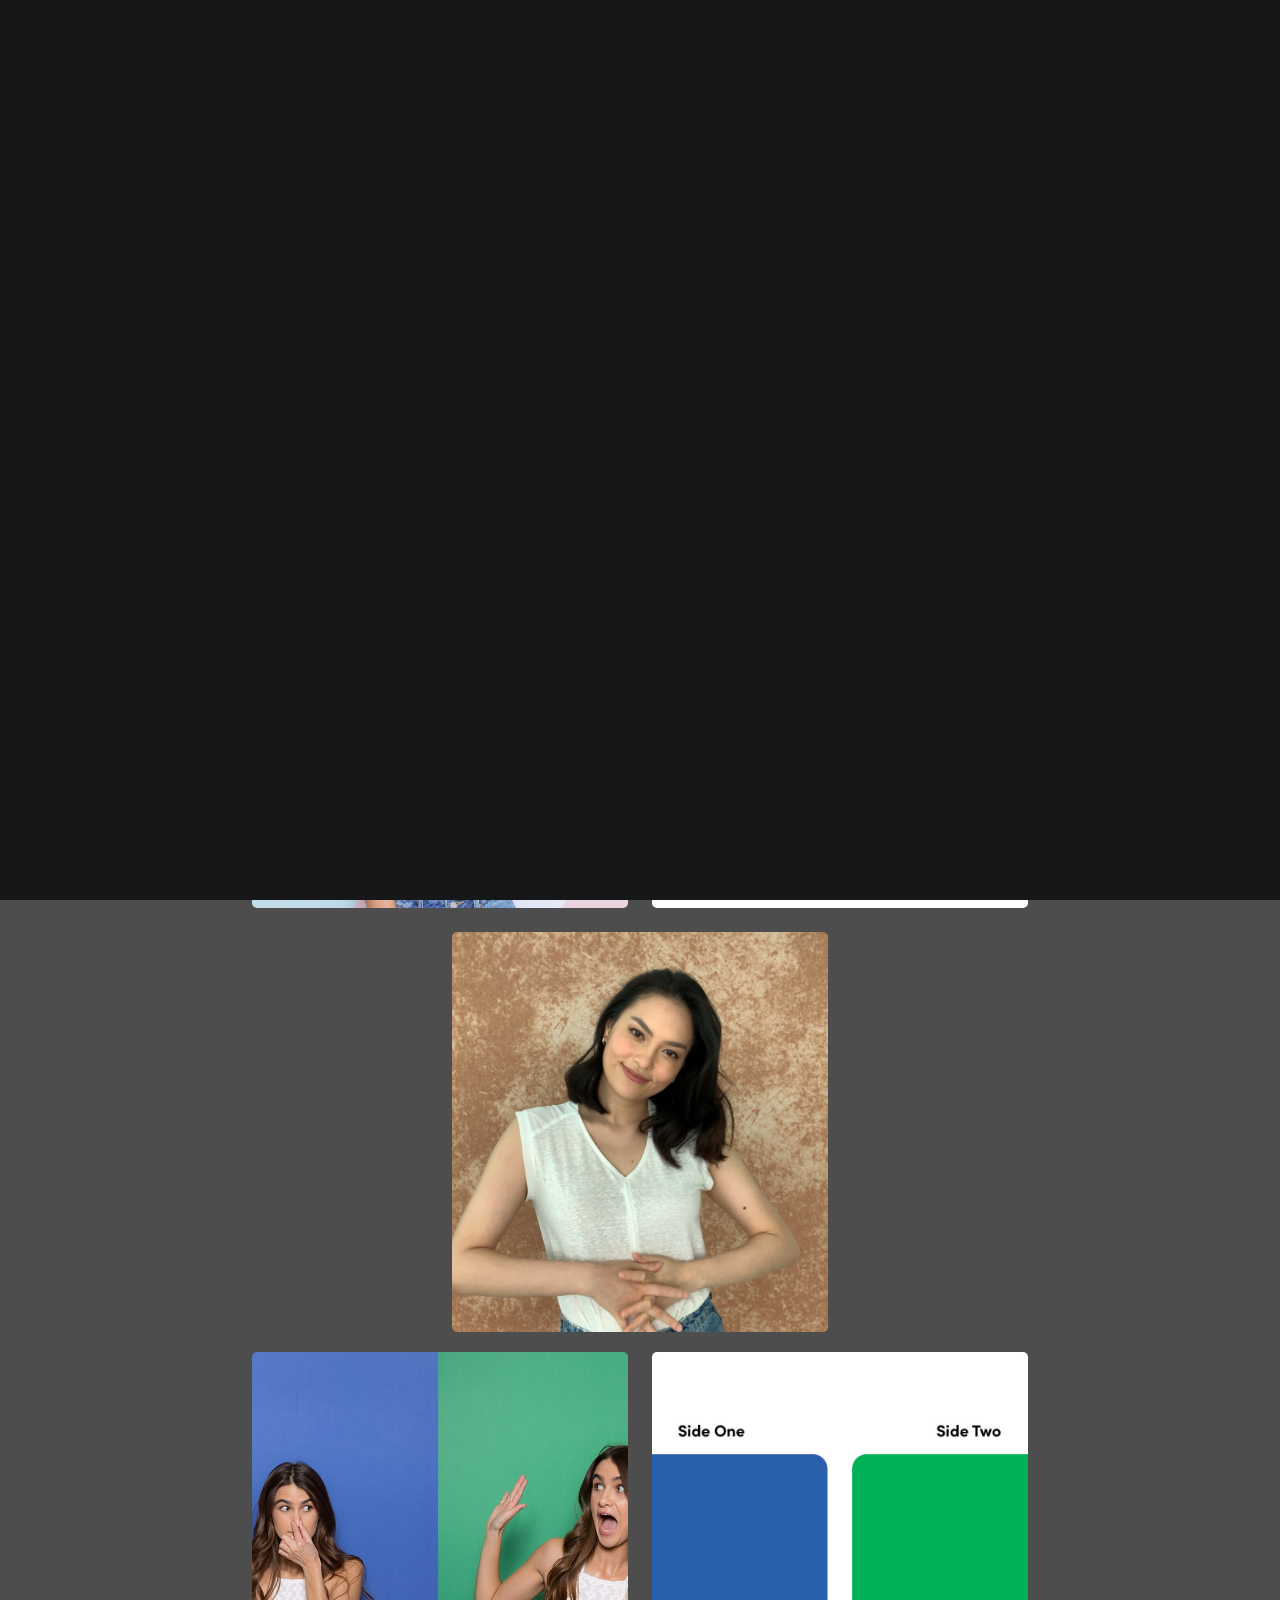
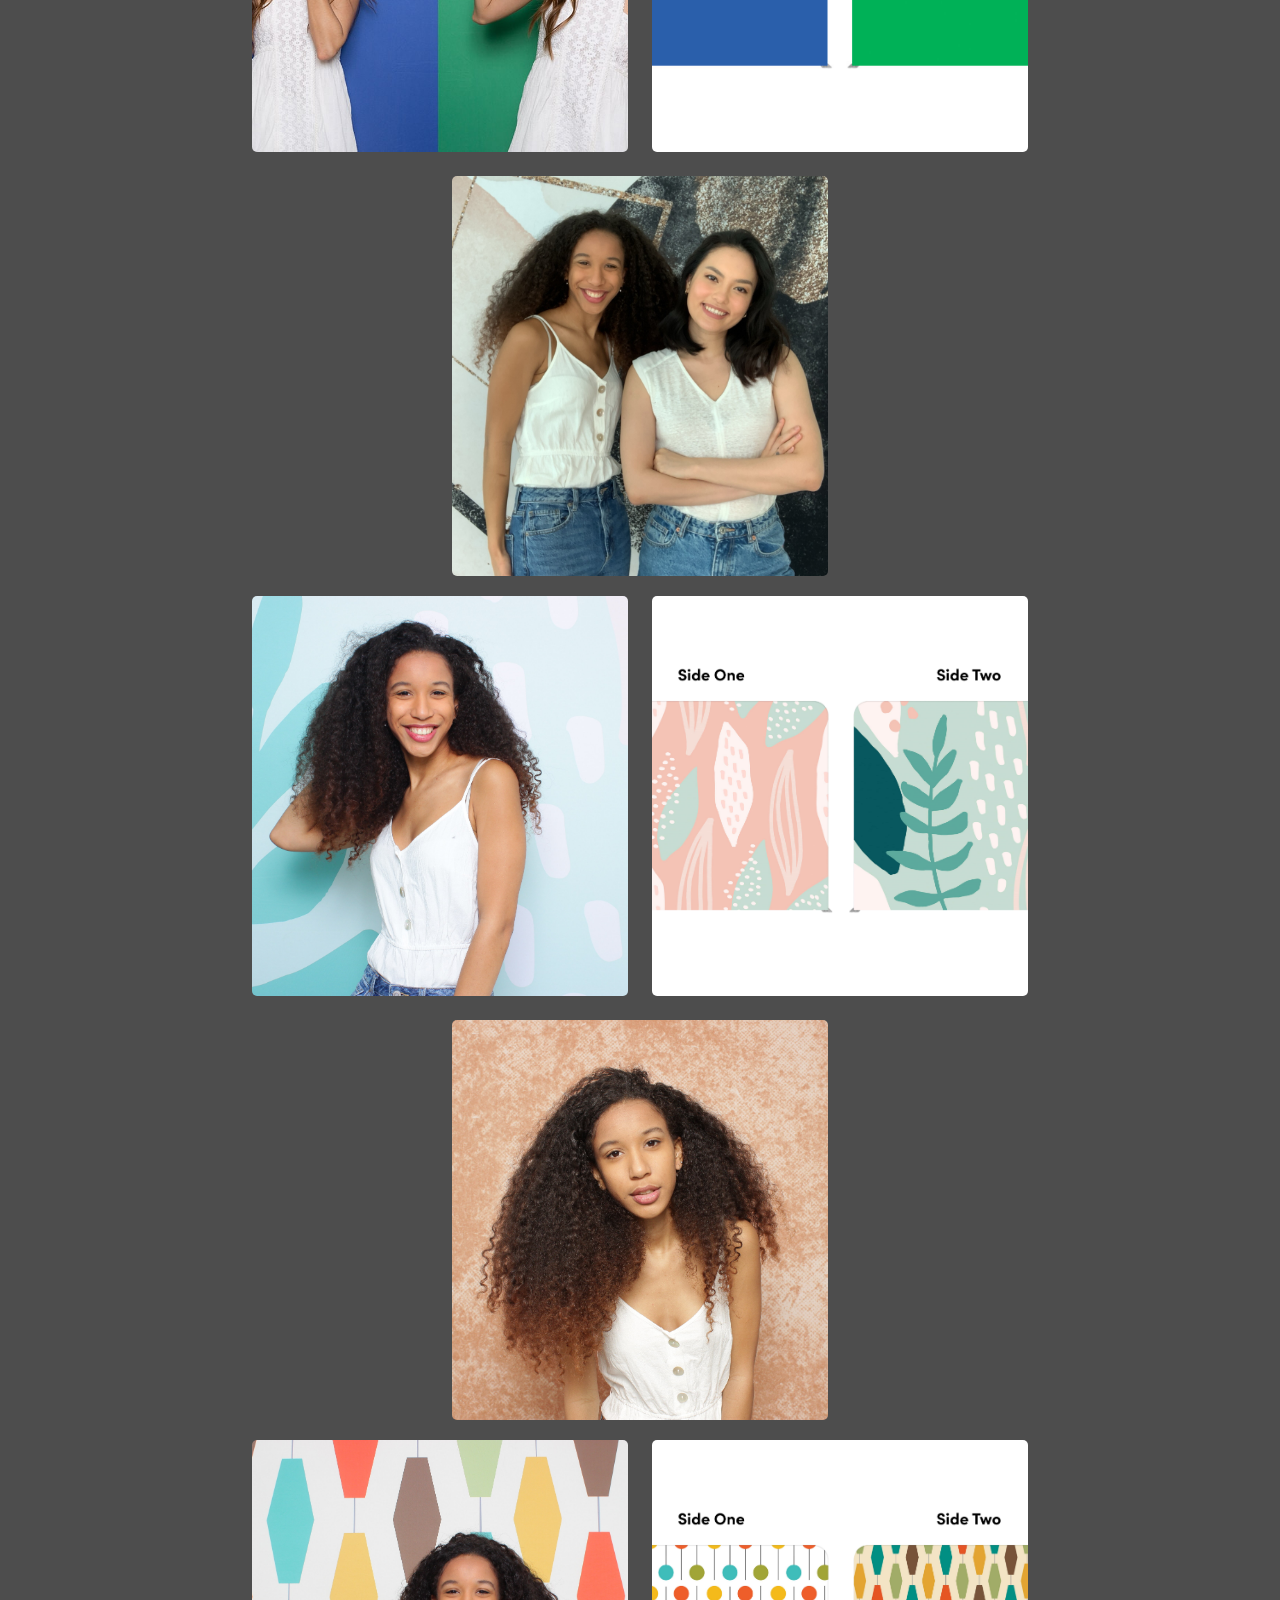
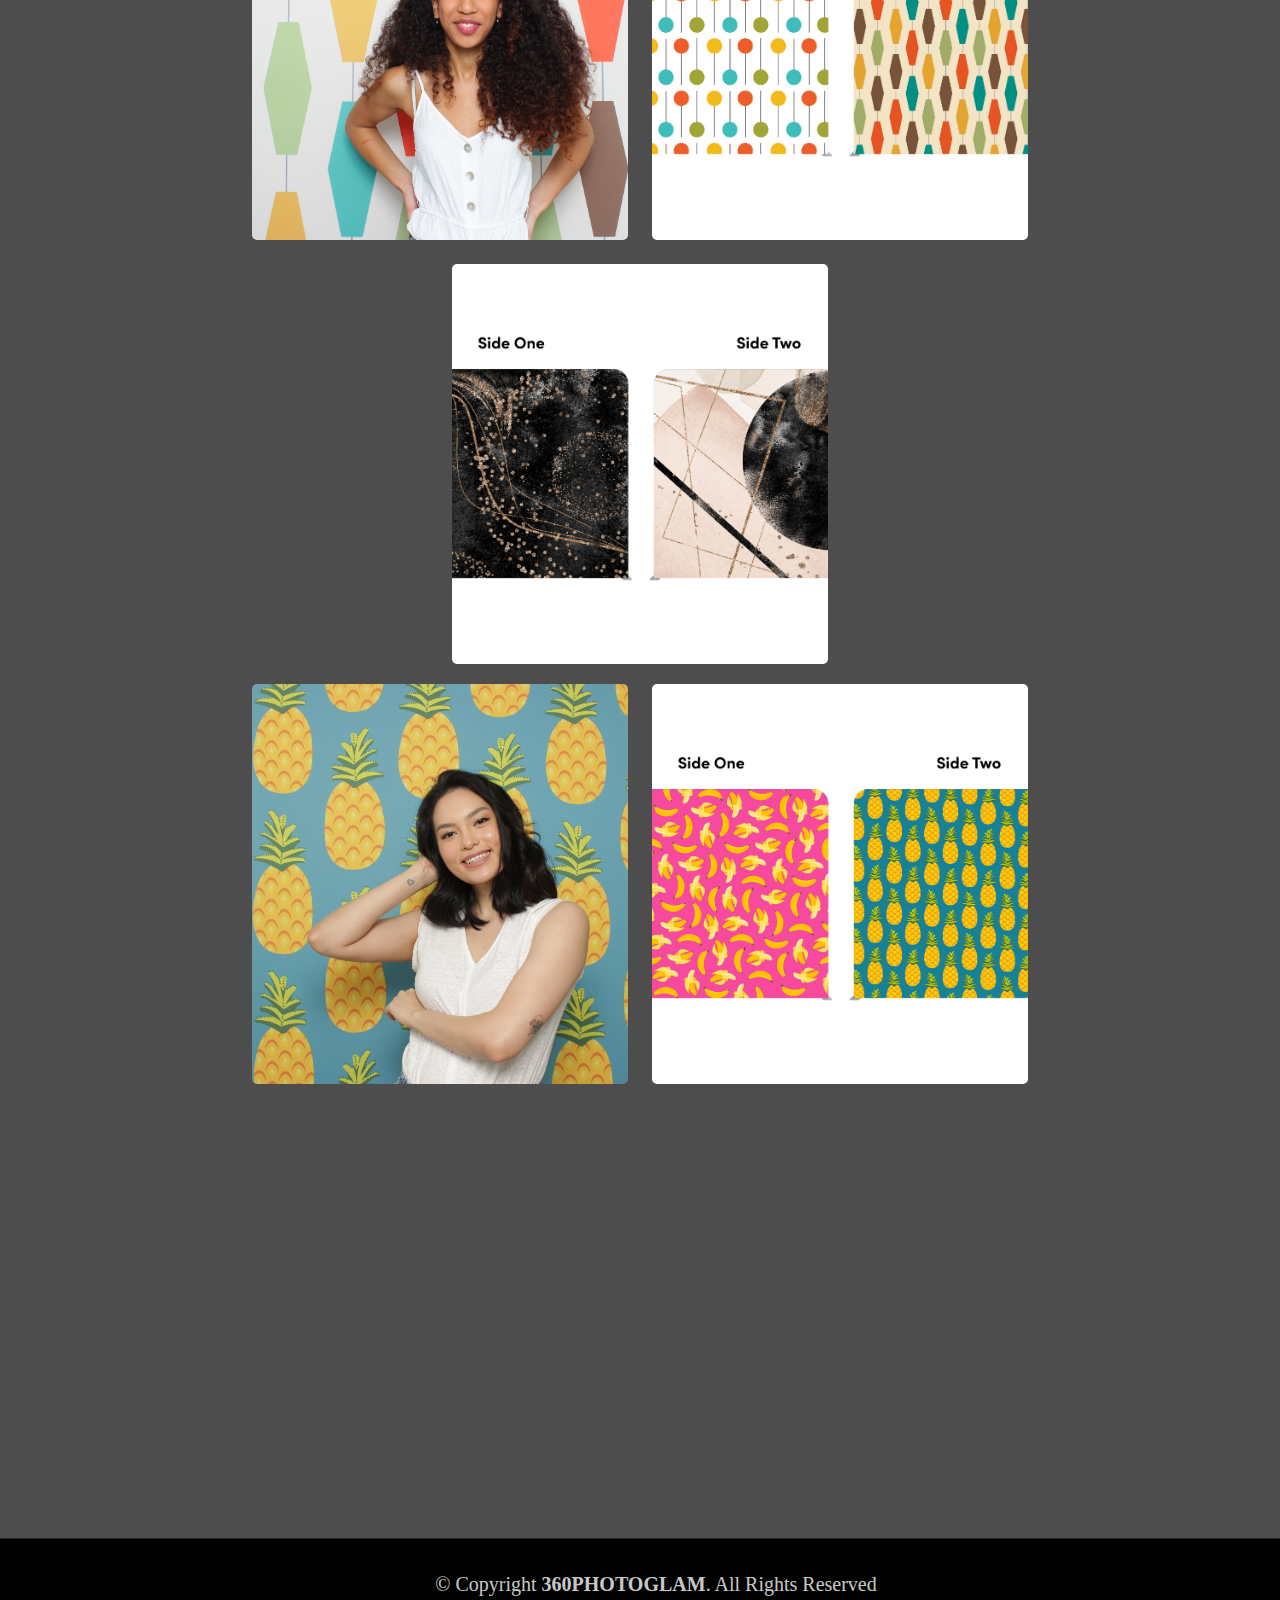
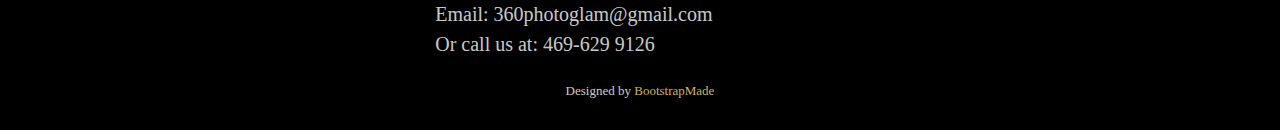
<file: backdrops.html>
<!DOCTYPE html>
<html lang="en">

<head>
  <meta charset="utf-8">
  <meta content="width=device-width, initial-scale=1.0" name="viewport">

  <title>PhotoFolio Bootstrap Template - About</title>
  <meta content="" name="description">
  <meta content="" name="keywords">

  <!-- Favicons -->
  <link href="assets/img/favicon.png" rel="icon">
  <link href="assets/img/apple-touch-icon.png" rel="apple-touch-icon">

  <!-- Google Fonts -->
  <link rel="preconnect" href="https://fonts.googleapis.com">
  <link rel="preconnect" href="https://fonts.gstatic.com" crossorigin>
  <link href="https://fonts.googleapis.com/css2?family=Open+Sans:ital,wght@0,300;0,400;0,500;0,600;0,700;1,300;1,400;1,600;1,700&family=Inter:ital,wght@0,300;0,400;0,500;0,600;0,700;1,300;1,400;1,500;1,600;1,700&family=Cardo:ital,wght@0,400;0,700;1,400&display=swap" rel="stylesheet">

  <!-- Vendor CSS Files -->
  <link href="assets/vendor/bootstrap/css/bootstrap.min.css" rel="stylesheet">
  <link href="assets/vendor/bootstrap-icons/bootstrap-icons.css" rel="stylesheet">
  <link href="assets/vendor/swiper/swiper-bundle.min.css" rel="stylesheet">
  <link href="assets/vendor/glightbox/css/glightbox.min.css" rel="stylesheet">
  <link href="assets/vendor/aos/aos.css" rel="stylesheet">

  <!-- Template Main CSS File -->
  <link href="assets/css/main.css" rel="stylesheet">

  <!-- =======================================================
  * Template Name: PhotoFolio - v1.1.1
  * Template URL: https://bootstrapmade.com/photofolio-bootstrap-photography-website-template/
  * Author: BootstrapMade.com
  * License: https://bootstrapmade.com/license/
  ======================================================== -->
</head>

<body>
  <!-- ======= Header ======= -->
  <header id="header" class="header d-flex align-items-center fixed-top">
    <div class="container-fluid d-flex align-items-center justify-content-between">

      <a href="index.html" class=" d-flex align-items-center  me-auto me-lg-0">
        <!-- Uncomment the line below if you also wish to use an image logo -->
        <img id="logo" src="assets/img/new-logo.png" alt="">
        <!-- <i class="bi bi-camera"></i>
        <h1>PhotoFolio</h1> -->
      </a>

      <nav id="navbar" class="navbar">
        <ul>
          <li><a href="index.html">Home</a></li>
          <li><a href="feature.html">Features</a></li>
          <li><a href="backdrops.html" class="active">Backdrops</a></li>
          <li><a href="packages.html">Packages</a></li>
          <li><a href="faq.html">FAQs</a></li>
          <li><a href="contact.html">BOOK NOW</a></li>
          
        </ul>
      </nav><!-- .navbar -->

      <div class="header-social-links">
        <!-- <a href="#" class="twitter"><i class="bi bi-twitter"></i></a> -->
        <a href="#" class="facebook"><i class="bi bi-facebook"></i></a>
        <a href="#" class="instagram"><i class="bi bi-instagram"></i></a>
        <a href="#" class="linkedin"><i class="bi bi-linkedin"></i></i></a>
      </div>
      <i class="mobile-nav-toggle mobile-nav-show bi bi-list"></i>
      <i class="mobile-nav-toggle mobile-nav-hide d-none bi bi-x"></i>

    </div>
  </header><!-- End Header -->

  <main id="main" data-aos="fade" data-aos-delay="1500">

    <!-- ======= End Page Header ======= -->
    <div class="page-header d-flex align-items-center">
      <div class="container position-relative">
        <div class="row d-flex justify-content-center">
          <div class="col-lg-6 text-center">
            <h2 class="page-title">Backdrops</h2>
            <p class="subtitle">We have a large selection of backdrops and are always adding to the list! 
              If you don’t see one you like let us know and we’ll do our best to get it for you!</p>
          </div>
        </div>
      </div>
    </div><!-- End Page Header -->

    <!-- ======= About Section ======= -->
    <section id="about" class="about">
      <div class="container">
        <div class="row gy-4 justify-content-center align-items-center">
          <div class="col-lg-4 images-feature">
            <img src="assets/img/gallery/backgrop1.jpeg" loading="lazy" alt="">
          </div>
          <div class="col-lg-4 images-feature">
            <img src="assets/img/gallery/backgrop2.jpeg" loading="lazy" alt="">
          </div>
          <div class="col-lg-4 images-feature">
            <img src="assets/img/gallery/Glam1.jpg" loading="lazy" alt="">
          </div>
        </div>

      <div class="row gy-4 justify-content-center align-items-center">
        <div class="col-lg-4 images-feature">
          <img src="assets/img/gallery/backgrop3.jpeg" loading="lazy" alt="">
        </div>
        <div class="col-lg-4 images-feature">
          <img src="assets/img/gallery/backgrop4.jpeg" loading="lazy" alt="">
        </div>
        <div class="col-lg-4 images-feature">
          <img src="assets/img/gallery/Glam2.jpg" loading="lazy" alt="">
        </div>
       </div>

       <div class="row gy-4 justify-content-center align-items-center">
        <div class="col-lg-4 images-feature">
          <img src="assets/img/gallery/backgrop5.jpeg" loading="lazy" alt="">
        </div>
        <div class="col-lg-4 images-feature">
          <img src="assets/img/gallery/backgrop6.jpeg" loading="lazy" alt="">
        </div>
        <div class="col-lg-4 images-feature">
          <img src="assets/img/gallery/Glam3.jpg" loading="lazy" alt="">
        </div>
       </div>

       <div class="row gy-4 justify-content-center align-items-center">
        <div class="col-lg-4 images-feature">
          <img src="assets/img/gallery/backgrop7.jpeg" loading="lazy" alt="">
        </div>
        <div class="col-lg-4 images-feature">
          <img src="assets/img/gallery/backgrop8.jpg" loading="lazy" alt="">
        </div>
        <div class="col-lg-4 images-feature">
          <img src="assets/img/gallery/backgrop12.jpg" loading="lazy" alt="">
        </div>
        </div>
        <div class="row gy-4 justify-content-center align-items-center">
          <div class="col-lg-4 images-feature">
            <img src="assets/img/gallery/backgrop9.jpeg" loading="lazy" alt="">
          </div>
          <div class="col-lg-4 images-feature">
            <img src="assets/img/gallery/backgrop10.jpg" loading="lazy" alt="">
          </div>
          <div class="col-lg-4 images-feature">
            <img src="assets/img/gallery/backgrop11.jpeg" loading="lazy" alt="">
          </div>
        </div>
        
    </section><!-- End About Section -->

  </main><!-- End #main -->
  <!-- ======= Footer ======= -->
  <footer id="footer" class="footer">
    <div class="container">
      <div class="copyright">
        
        <ul class="adress-footer">
          <li> &copy; Copyright <strong><span>360PHOTOGLAM</span></strong>. All Rights Reserved</li>
          <li>Email:  360photoglam@gmail.com</li>
          <li>Or call us at:  469-629 9126</li>
        </ul>
      </div>
      <div class="credits">
        <!-- All the links in the footer should remain intact. -->
        <!-- You can delete the links only if you purchased the pro version. -->
        <!-- Licensing information: https://bootstrapmade.com/license/ -->
        <!-- Purchase the pro version with working PHP/AJAX contact form: https://bootstrapmade.com/photofolio-bootstrap-photography-website-template/ -->
        Designed by <a href="https://bootstrapmade.com/">BootstrapMade</a>
      </div>
    </div>
  </footer><!-- End Footer -->

  <a href="#" class="scroll-top d-flex align-items-center justify-content-center"><i class="bi bi-arrow-up-short"></i></a>

  <div id="preloader">
    <div class="line"></div>
  </div>

  <!-- Vendor JS Files -->
  <script src="assets/vendor/bootstrap/js/bootstrap.bundle.min.js"></script>
  <script src="assets/vendor/swiper/swiper-bundle.min.js"></script>
  <script src="assets/vendor/glightbox/js/glightbox.min.js"></script>
  <script src="assets/vendor/aos/aos.js"></script>
  <script src="assets/vendor/php-email-form/validate.js"></script>

  <!-- Template Main JS File -->
  <script src="assets/js/main.js"></script>

</body>

</html>
</file>
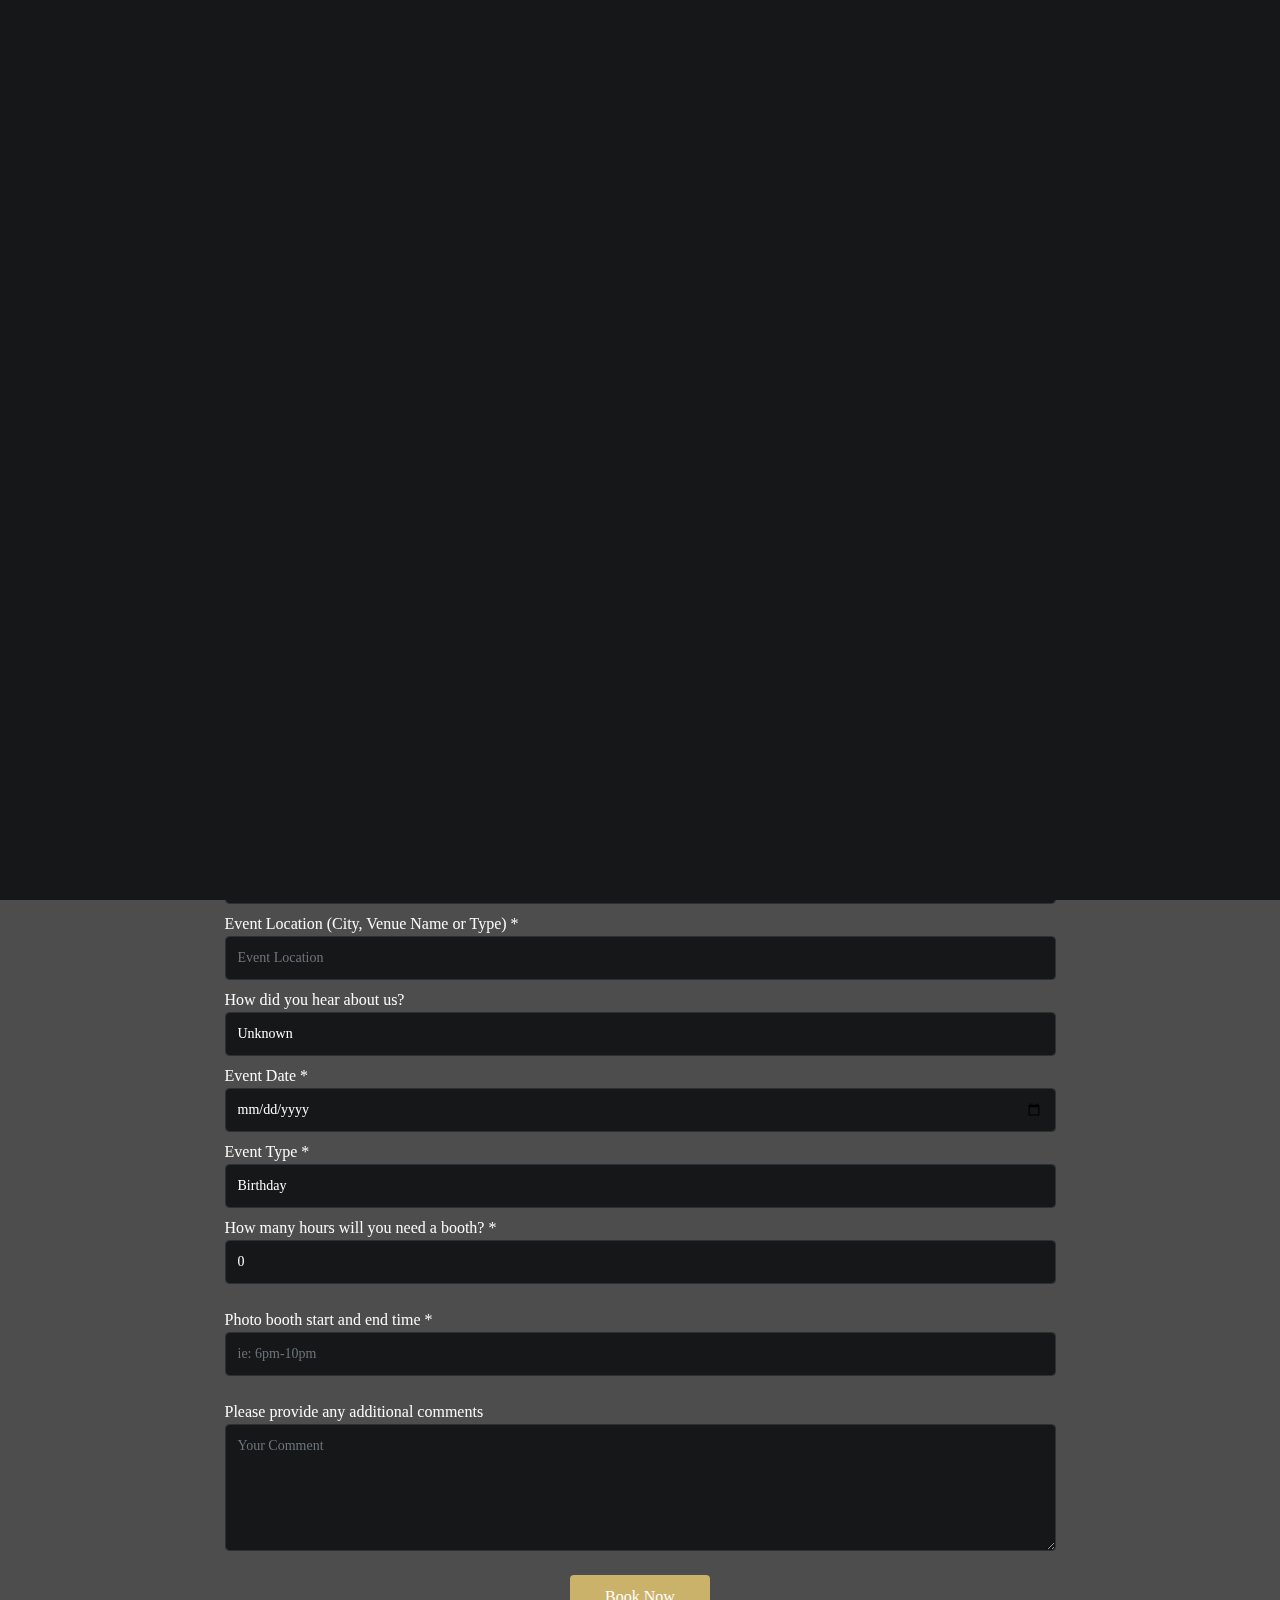
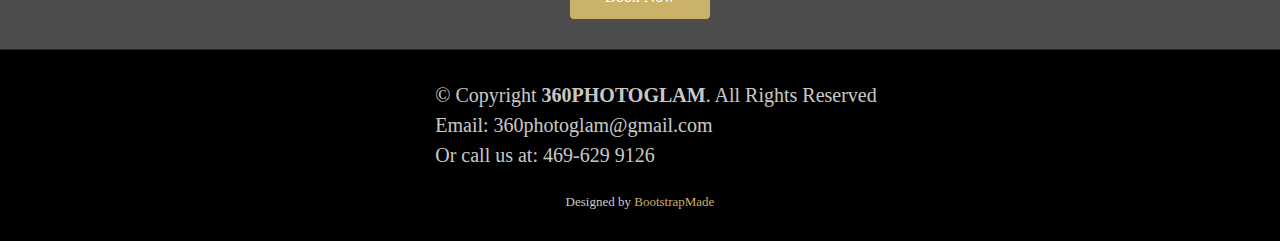
<file: contact.html>
<!DOCTYPE html>
<html lang="en">

<head>
  <meta charset="utf-8">
  <meta content="width=device-width, initial-scale=1.0" name="viewport">

  <title>PhotoBoth</title>
  <meta content="" name="description">
  <meta content="" name="keywords">

  <!-- Favicons -->
  <link href="assets/img/favicon.png" rel="icon">
  <link href="assets/img/apple-touch-icon.png" rel="apple-touch-icon">

  <!-- Google Fonts -->
  <link rel="preconnect" href="https://fonts.googleapis.com">
  <link rel="preconnect" href="https://fonts.gstatic.com" crossorigin>
  <link href="https://fonts.googleapis.com/css2?family=Open+Sans:ital,wght@0,300;0,400;0,500;0,600;0,700;1,300;1,400;1,600;1,700&family=Inter:ital,wght@0,300;0,400;0,500;0,600;0,700;1,300;1,400;1,500;1,600;1,700&family=Cardo:ital,wght@0,400;0,700;1,400&display=swap" rel="stylesheet">

  <!-- Vendor CSS Files -->
  <link href="assets/vendor/bootstrap/css/bootstrap.min.css" rel="stylesheet">
  <link href="assets/vendor/bootstrap-icons/bootstrap-icons.css" rel="stylesheet">
  <link href="assets/vendor/swiper/swiper-bundle.min.css" rel="stylesheet">
  <link href="assets/vendor/glightbox/css/glightbox.min.css" rel="stylesheet">
  <link href="assets/vendor/aos/aos.css" rel="stylesheet">

  <!-- Template Main CSS File -->
  <link href="assets/css/main.css" rel="stylesheet">

  <!-- Template Main JS File -->
  <script src="assets/js/form.js"></script>

  <!-- =======================================================
  * Template Name: PhotoFolio - v1.1.1
  * Template URL: https://bootstrapmade.com/photofolio-bootstrap-photography-website-template/
  * Author: BootstrapMade.com
  * License: https://bootstrapmade.com/license/
  ======================================================== -->
</head>

<body>
  <!-- ======= Header ======= -->
  <header id="header" class="header d-flex align-items-center fixed-top">
    <div class="container-fluid d-flex align-items-center justify-content-between">

      <a href="index.html" class=" d-flex align-items-center  me-auto me-lg-0">
        <!-- Uncomment the line below if you also wish to use an image logo -->
        <img id="logo" src="assets/img/new-logo.png" alt="">
        <!-- <i class="bi bi-camera"></i>
        <h1>PhotoFolio</h1> -->
      </a>

      <nav id="navbar" class="navbar">
        <ul>
          <li><a href="index.html">Home</a></li>
          <li><a href="feature.html">Features</a></li>
          <li><a href="backdrops.html">Backdrops</a></li>
          <li><a href="packages.html">Packages</a></li>
          <li><a href="faq.html">FAQs</a></li>
          <li><a href="contact.html" class="active">BOOK NOW</a></li>
          
        </ul>
      </nav><!-- .navbar -->

      <div class="header-social-links">
        <!-- <a href="#" class="twitter"><i class="bi bi-twitter"></i></a> -->
        <a href="#" class="facebook"><i class="bi bi-facebook"></i></a>
        <a href="#" class="instagram"><i class="bi bi-instagram"></i></a>
        <a href="#" class="linkedin"><i class="bi bi-linkedin"></i></i></a>
      </div>
      <i class="mobile-nav-toggle mobile-nav-show bi bi-list"></i>
      <i class="mobile-nav-toggle mobile-nav-hide d-none bi bi-x"></i>

    </div>
  </header><!-- End Header -->

  <main id="main" data-aos="fade" data-aos-delay="1500">

    <!-- ======= End Page Header ======= -->
    <div class="page-header d-flex align-items-center">
      <div class="container position-relative">
        <div class="row d-flex justify-content-center">
          <div class="col-lg-6 text-center">
            <h2 class="page-title">Contact Us</h2>
            <p class="subtitle">We would love an opportunity to help take your event to the next level. 
              Please submit your information below and we’ll be in touch within 24 hours!</p>

          </div>
        </div>
      </div>
    </div><!-- End Page Header -->

    <!-- ======= Contact Section ======= -->
    <section id="contact" class="contact">
      <div class="container">

        <div class="row gy-4 justify-content-center">

          <div class="col-lg-3">
            <div class="info-item d-flex">
              <!-- <i class="bi bi-geo-alt flex-shrink-0"></i> -->
              <!-- <div>
                <h4>Location:</h4>
                <p>A108 Adam Street, New York, NY 535022</p>
              </div> -->
            </div>
          </div><!-- End Info Item -->

          <div class="col-lg-3">
            <!-- <div class="info-item d-flex">
              <i class="bi bi-envelope flex-shrink-0"></i>
              <div>
                <h4>Email:</h4>
                <p>360photoglam@gmail.com</p>
              </div>
            </div> -->
          </div><!-- End Info Item -->

          <div class="col-lg-3">
            <div class="info-item d-flex">
              <!-- <i class="bi bi-phone flex-shrink-0"></i> -->
              <!-- <div>
                <h4>Call:</h4>
                <p>+111 444 555</p>
              </div> -->
            </div>
          </div><!-- End Info Item -->

        </div>

        <div class="row justify-content-center mt-4">

          <div class="col-lg-9">
            <h3 id="warning">Some fields are required</h3>
            <form action="forms/contact.php" method="post" role="form" class="php-email-form">
              <div class="row">
                <div class="col-md-12 form-group">
                  <label for="cars">Full Name *</label><br/>
                  <input type="text" name="name" class="form-control form-controls" id="name" placeholder="Your Name" required>
                </div>
                <div class="col-md-12 form-group mt-3 mt-md-0">
                  <label for="cars">Email *</label><br/>
                  <input type="email" class="form-control form-controls" name="email" id="email" placeholder="Your Email" required>
                </div>
                <div class="col-md-12 form-group mt-3 mt-md-0">
                  <label for="cars">Re-Enter Email *</label><br/>
                  <input type="email" class="form-control form-controls" name="email" id="email2" placeholder="Re-enter Email Address" required>
                </div>
                <div class="col-md-12 form-group mt-3 mt-md-0">
                <label for="cars">Preferred Contact Method *</label><br/>
                  <select name="method" id="method" class="form-control form-controls">
                    <option value="Phone">Phone</option>
                    <option value="Email">Email</option>
                  </select>
                 </div>
                <div class="col-md-12 form-group mt-3 mt-md-0">
                  <label for="cars">Phone number</label><br/>
                 <input type="text" name="phone" class="form-control form-controls" id="phone" placeholder="Your Phone Number" required>
                </div>
                <div class="col-md-12 form-group mt-3 mt-md-0">
                  <label for="cars">Event Location (City, Venue Name or Type) *</label><br/>
                 <input type="text" name="event-location" class="form-control form-controls" id="event-location" placeholder="Event Location" required>
                </div>
                <div class="col-md-12 form-group mt-3 mt-md-0">
                  <label for="cars">How did you hear about us?</label><br/>
                  <select name="platform" id="platform" class="form-control form-controls">
                    <option value="Unknown">Unknown</option>
                    <option value="Google">Google</option>
                    <option value="Facebook">Facebook</option>
                    <option value="Instagram">Instagram</option>
                    <option value="The Knot">The Knot</option>
                    <option value="Vendor Referral">Vendor Referral</option>
                    <option value="Client Referral">Client Referral</option>
                    <option value="Other">Other</option>
                  </select>
                 </div>
                 <div class="col-md-12 form-group mt-3 mt-md-0">
                  <label for="cars">Event Date *</label><br/>
                  <input type="date" name="event-date" class="form-control form-controls" id="event-date" placeholder="Event Date" required>
                 </div>
                 <div class="col-md-12 form-group mt-3 mt-md-0">
                  <label for="cars">Event Type *</label><br/>
                  <select name="event-type" id="event-type" class="form-control form-controls">
                    <option value="Birthday">Birthday</option>
                    <option value="Corporate">Corporate</option>
                    <option value="Design">Design</option>
                    <option value="Event">Event</option>
                    <option value="Family">Family</option>
                    <option value="Party">Party</option>
                    <option value="Social">Social</option>
                    <option value="Wedding">Wedding</option>
                    <option value="Other">Other</option>
                  </select>
                 </div>
                 <div class="col-md-12 form-group mt-3 mt-md-0">
                  <label for="cars">How many hours will you need a booth? *</label><br/>
                  <select name="hours" id="hours" class="form-control form-controls">
                    <option value="0">0</option>
                    <option value="1">1</option>
                    <option value="2">2</option>
                    <option value="3">3</option>
                    <option value="4">4</option>
                    <option value="5">5</option>
                    <option value="6">6</option>
                    <option value="7">7</option>
                    <option value="8">8</option>
                    <option value="9">9</option>
                  </select>
                 </div>
              </div>
              <div class="form-group mt-3">
                <label for="cars">Photo booth start and end time *</label><br/>
                <input type="text" class="form-control form-controls" name="time" id="time" placeholder="ie: 6pm-10pm" required>
              </div>
              <div class="form-group mt-3">
                <label for="cars">Please provide any additional comments</label><br/>
                <textarea class="form-control" name="message" id="message" rows="5" placeholder="Your Comment" required></textarea>
              </div>
              <div class="my-3">
                <div class="loading">Loading</div>
                <div class="error-message"></div>
                <div class="sent-message">Your message has been sent. Thank you!</div>
              </div>
              <div class="text-center"><button type="submit" onclick="validateinputs()">Book Now</button></div>
            </form>
          </div><!-- End Contact Form -->

        </div>

      </div>
    </section><!-- End Contact Section -->

  </main><!-- End #main -->

  <!-- ======= Footer ======= -->
  <footer id="footer" class="footer">
    <div class="container">
      <div class="copyright">
        
        <ul class="adress-footer">
          <li> &copy; Copyright <strong><span>360PHOTOGLAM</span></strong>. All Rights Reserved</li>
          <li>Email:  360photoglam@gmail.com</li>
          <li>Or call us at:  469-629 9126</li>
        </ul>
      </div>
      <div class="credits">
        <!-- All the links in the footer should remain intact. -->
        <!-- You can delete the links only if you purchased the pro version. -->
        <!-- Licensing information: https://bootstrapmade.com/license/ -->
        <!-- Purchase the pro version with working PHP/AJAX contact form: https://bootstrapmade.com/photofolio-bootstrap-photography-website-template/ -->
        Designed by <a href="https://bootstrapmade.com/">BootstrapMade</a>
      </div>
    </div>
  </footer><!-- End Footer -->

  <a href="#" class="scroll-top d-flex align-items-center justify-content-center"><i class="bi bi-arrow-up-short"></i></a>

  <div id="preloader">
    <div class="line"></div>
  </div>

  <!-- Vendor JS Files -->
  <script src="assets/vendor/bootstrap/js/bootstrap.bundle.min.js"></script>
  <script src="assets/vendor/swiper/swiper-bundle.min.js"></script>
  <script src="assets/vendor/glightbox/js/glightbox.min.js"></script>
  <script src="assets/vendor/aos/aos.js"></script>
  <script src="assets/vendor/php-email-form/validate.js"></script>

  <!-- Template Main JS File -->
  <script src="assets/js/main.js"></script>

</body>

</html>
</file>
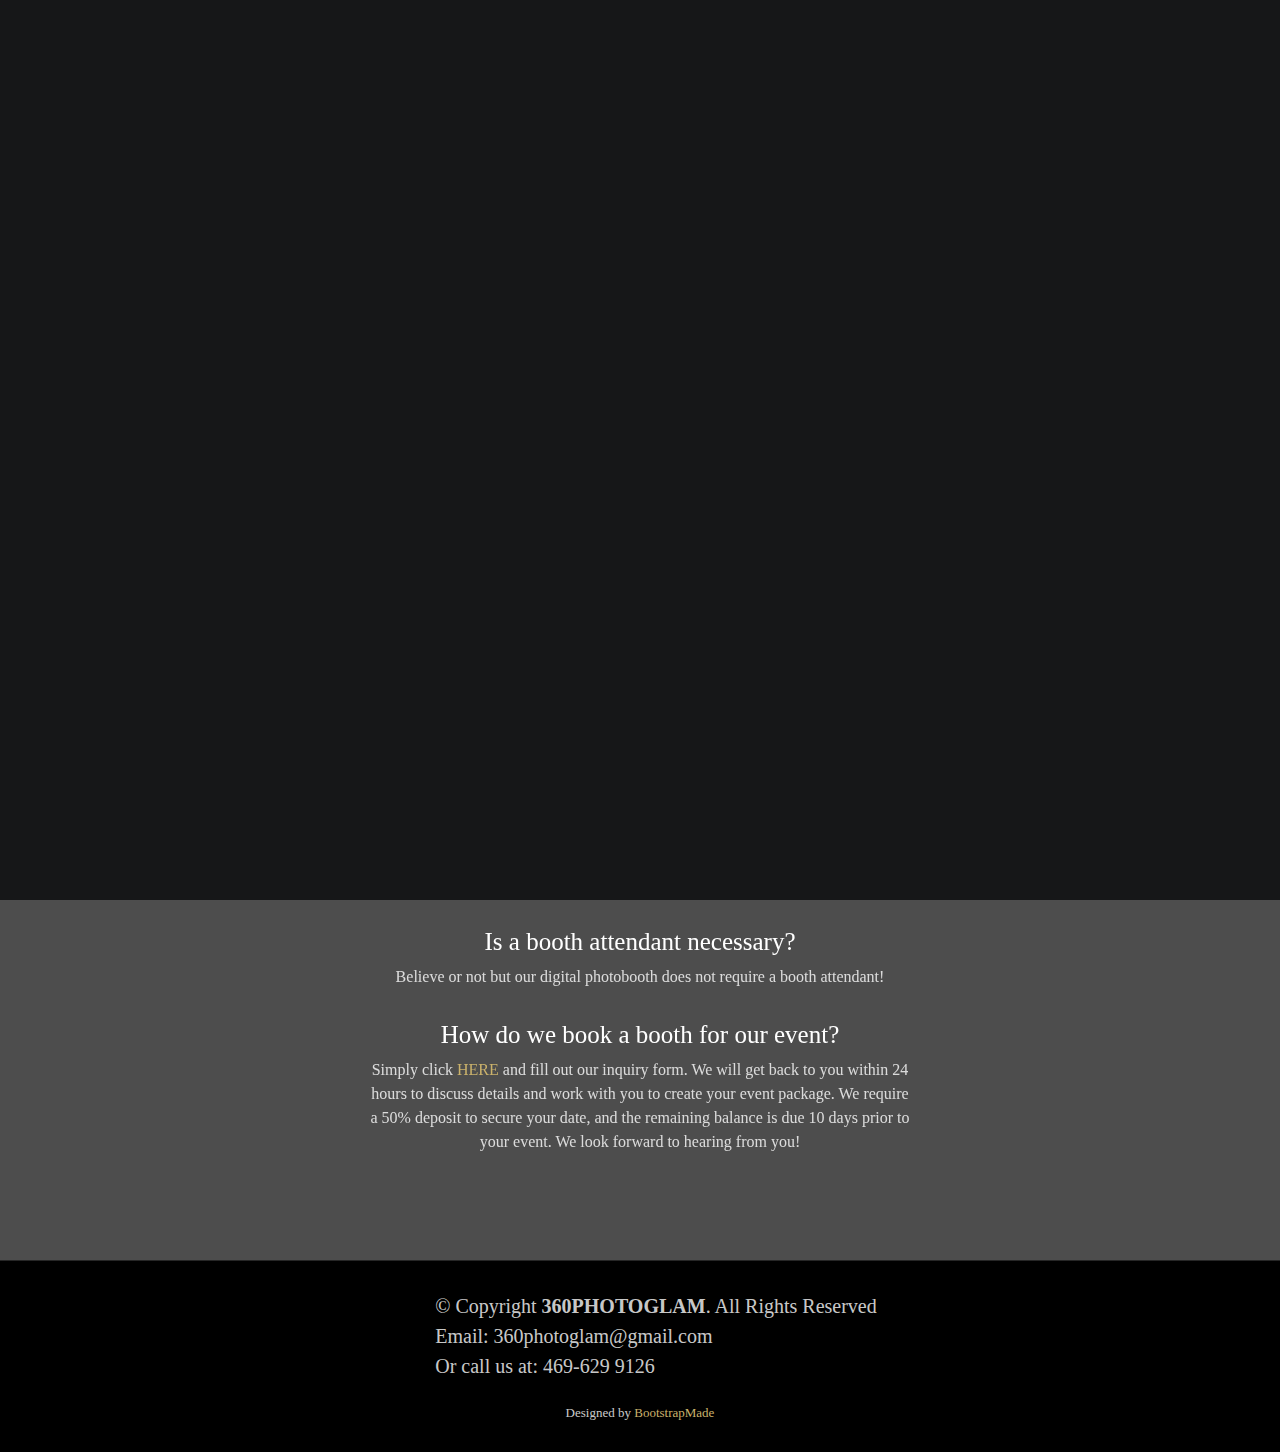
<file: faq.html>
<!DOCTYPE html>
<html lang="en">

<head>
  <meta charset="utf-8">
  <meta content="width=device-width, initial-scale=1.0" name="viewport">

  <title>PhotoFolio Bootstrap Template - Services</title>
  <meta content="" name="description">
  <meta content="" name="keywords">

  <!-- Favicons -->
  <link href="assets/img/favicon.png" rel="icon">
  <link href="assets/img/apple-touch-icon.png" rel="apple-touch-icon">

  <!-- Google Fonts -->
  <link rel="preconnect" href="https://fonts.googleapis.com">
  <link rel="preconnect" href="https://fonts.gstatic.com" crossorigin>
  <link href="https://fonts.googleapis.com/css2?family=Open+Sans:ital,wght@0,300;0,400;0,500;0,600;0,700;1,300;1,400;1,600;1,700&family=Inter:ital,wght@0,300;0,400;0,500;0,600;0,700;1,300;1,400;1,500;1,600;1,700&family=Cardo:ital,wght@0,400;0,700;1,400&display=swap" rel="stylesheet">

  <!-- Vendor CSS Files -->
  <link href="assets/vendor/bootstrap/css/bootstrap.min.css" rel="stylesheet">
  <link href="assets/vendor/bootstrap-icons/bootstrap-icons.css" rel="stylesheet">
  <link href="assets/vendor/swiper/swiper-bundle.min.css" rel="stylesheet">
  <link href="assets/vendor/glightbox/css/glightbox.min.css" rel="stylesheet">
  <link href="assets/vendor/aos/aos.css" rel="stylesheet">

  <!-- Template Main CSS File -->
  <link href="assets/css/main.css" rel="stylesheet">

  <!-- =======================================================
  * Template Name: PhotoFolio - v1.1.1
  * Template URL: https://bootstrapmade.com/photofolio-bootstrap-photography-website-template/
  * Author: BootstrapMade.com
  * License: https://bootstrapmade.com/license/
  ======================================================== -->
</head>

<body>

  <!-- ======= Header ======= -->
  <header id="header" class="header d-flex align-items-center fixed-top">
    <div class="container-fluid d-flex align-items-center justify-content-between">

      <a href="index.html" class=" d-flex align-items-center  me-auto me-lg-0">
        <!-- Uncomment the line below if you also wish to use an image logo -->
        <img id="logo" src="assets/img/new-logo.png" alt="">
        <!-- <i class="bi bi-camera"></i>
        <h1>PhotoFolio</h1> -->
      </a>

      <nav id="navbar" class="navbar">
        <ul>
          <li><a href="index.html">Home</a></li>
          <li><a href="feature.html">Features</a></li>
          <li><a href="backdrops.html">Backdrops</a></li>
          <li><a href="packages.html">Packages</a></li>
          <li><a href="faq.html" class="active">FAQs</a></li>
          <li><a href="contact.html">BOOK NOW</a></li>
          
        </ul>
      </nav><!-- .navbar -->

      <div class="header-social-links">
        <!-- <a href="#" class="twitter"><i class="bi bi-twitter"></i></a> -->
        <a href="#" class="facebook"><i class="bi bi-facebook"></i></a>
        <a href="#" class="instagram"><i class="bi bi-instagram"></i></a>
        <a href="#" class="linkedin"><i class="bi bi-linkedin"></i></i></a>
      </div>
      <i class="mobile-nav-toggle mobile-nav-show bi bi-list"></i>
      <i class="mobile-nav-toggle mobile-nav-hide d-none bi bi-x"></i>

    </div>
  </header><!-- End Header -->


  <main id="main" data-aos="fade" data-aos-delay="1500">

    <!-- ======= End Page Header ======= -->
    <div class="page-header d-flex align-items-center">
      <div class="container position-relative">
        <div class="row d-flex justify-content-center">
          <div class="col-lg-6 text-center">
            <h2 class="page-title">FAQs</h2>
            <p class="subtitle">Frequently Asked Questions</p>
          </div>
        </div>

        <div class="row d-flex justify-content-center">
          <div class="col-lg-6 text-center">
            <h2 class="faq-title">How much space does the booth take up?</h2>
            <p>For the best results, we recommend a space of 10'L x 10'W x 10"H. The smallest space we can work in is 6'x9'. </p>
          </div>
        </div>

        <div class="row d-flex justify-content-center">
          <div class="col-lg-6 text-center">
            <h2 class="faq-title">Does the booth need a power source?</h2>
            <p>Yes. The booth requires 110V, 10 amps (this is the regular kind of power found in your house or office), and a 3 prong outlet. </p>
          </div>
        </div>

        <div class="row d-flex justify-content-center">
          <div class="col-lg-6 text-center">
            <h2 class="faq-title">How long does the booth take to set up and break down?</h2>
            <p>The booths set up quickly, however we do prefer to have an hour prior to the event so that we can dial in the camera, lighting, and other details prior to the event starting. 
              Complete breakdown takes around 30 minutes. </p>
          </div>
        </div>

        <div class="row d-flex justify-content-center">
          <div class="col-lg-6 text-center">
            <h2 class="faq-title">Do I have to use a backdrop?</h2>
            <p>Nope! Although it is recommended for consistent images,  the booth works just fine without the backdrop.
               You can also supply your own backdrop if you wish.</p>
          </div>
        </div>

        <div class="row d-flex justify-content-center">
          <div class="col-lg-6 text-center">
            <h2 class="faq-title">Is a booth attendant necessary?</h2>
            <p>Believe or not but our digital photobooth does not require a booth attendant! </p>
          </div>
        </div>

        <div class="row d-flex justify-content-center">
          <div class="col-lg-6 text-center">
            <h2 class="faq-title">How do we book a booth for our event?</h2>
            <p>Simply click <a href="contact.html">HERE</a> and fill out our inquiry form. We will get back to you within 24 hours to discuss details and work with you to create your event package. We require a 50% deposit to secure your date, and the remaining balance is due 10 days prior to your event.
              We look forward to hearing from you!
               </p>
          </div>
        </div>
      </div>
    </div>

  </main><!-- End #main -->

  <!-- ======= Footer ======= -->
  <footer id="footer" class="footer">
    <div class="container">
      <div class="copyright">
        
        <ul class="adress-footer">
          <li> &copy; Copyright <strong><span>360PHOTOGLAM</span></strong>. All Rights Reserved</li>
          <li>Email:  360photoglam@gmail.com</li>
          <li>Or call us at:  469-629 9126</li>
        </ul>
      </div>
      <div class="credits">
        <!-- All the links in the footer should remain intact. -->
        <!-- You can delete the links only if you purchased the pro version. -->
        <!-- Licensing information: https://bootstrapmade.com/license/ -->
        <!-- Purchase the pro version with working PHP/AJAX contact form: https://bootstrapmade.com/photofolio-bootstrap-photography-website-template/ -->
        Designed by <a href="https://bootstrapmade.com/">BootstrapMade</a>
      </div>
    </div>
  </footer><!-- End Footer -->

  <a href="#" class="scroll-top d-flex align-items-center justify-content-center"><i class="bi bi-arrow-up-short"></i></a>

  <div id="preloader">
    <div class="line"></div>
  </div>

  <!-- Vendor JS Files -->
  <script src="assets/vendor/bootstrap/js/bootstrap.bundle.min.js"></script>
  <script src="assets/vendor/swiper/swiper-bundle.min.js"></script>
  <script src="assets/vendor/glightbox/js/glightbox.min.js"></script>
  <script src="assets/vendor/aos/aos.js"></script>
  <script src="assets/vendor/php-email-form/validate.js"></script>

  <!-- Template Main JS File -->
  <script src="assets/js/main.js"></script>

</body>

</html>
</file>
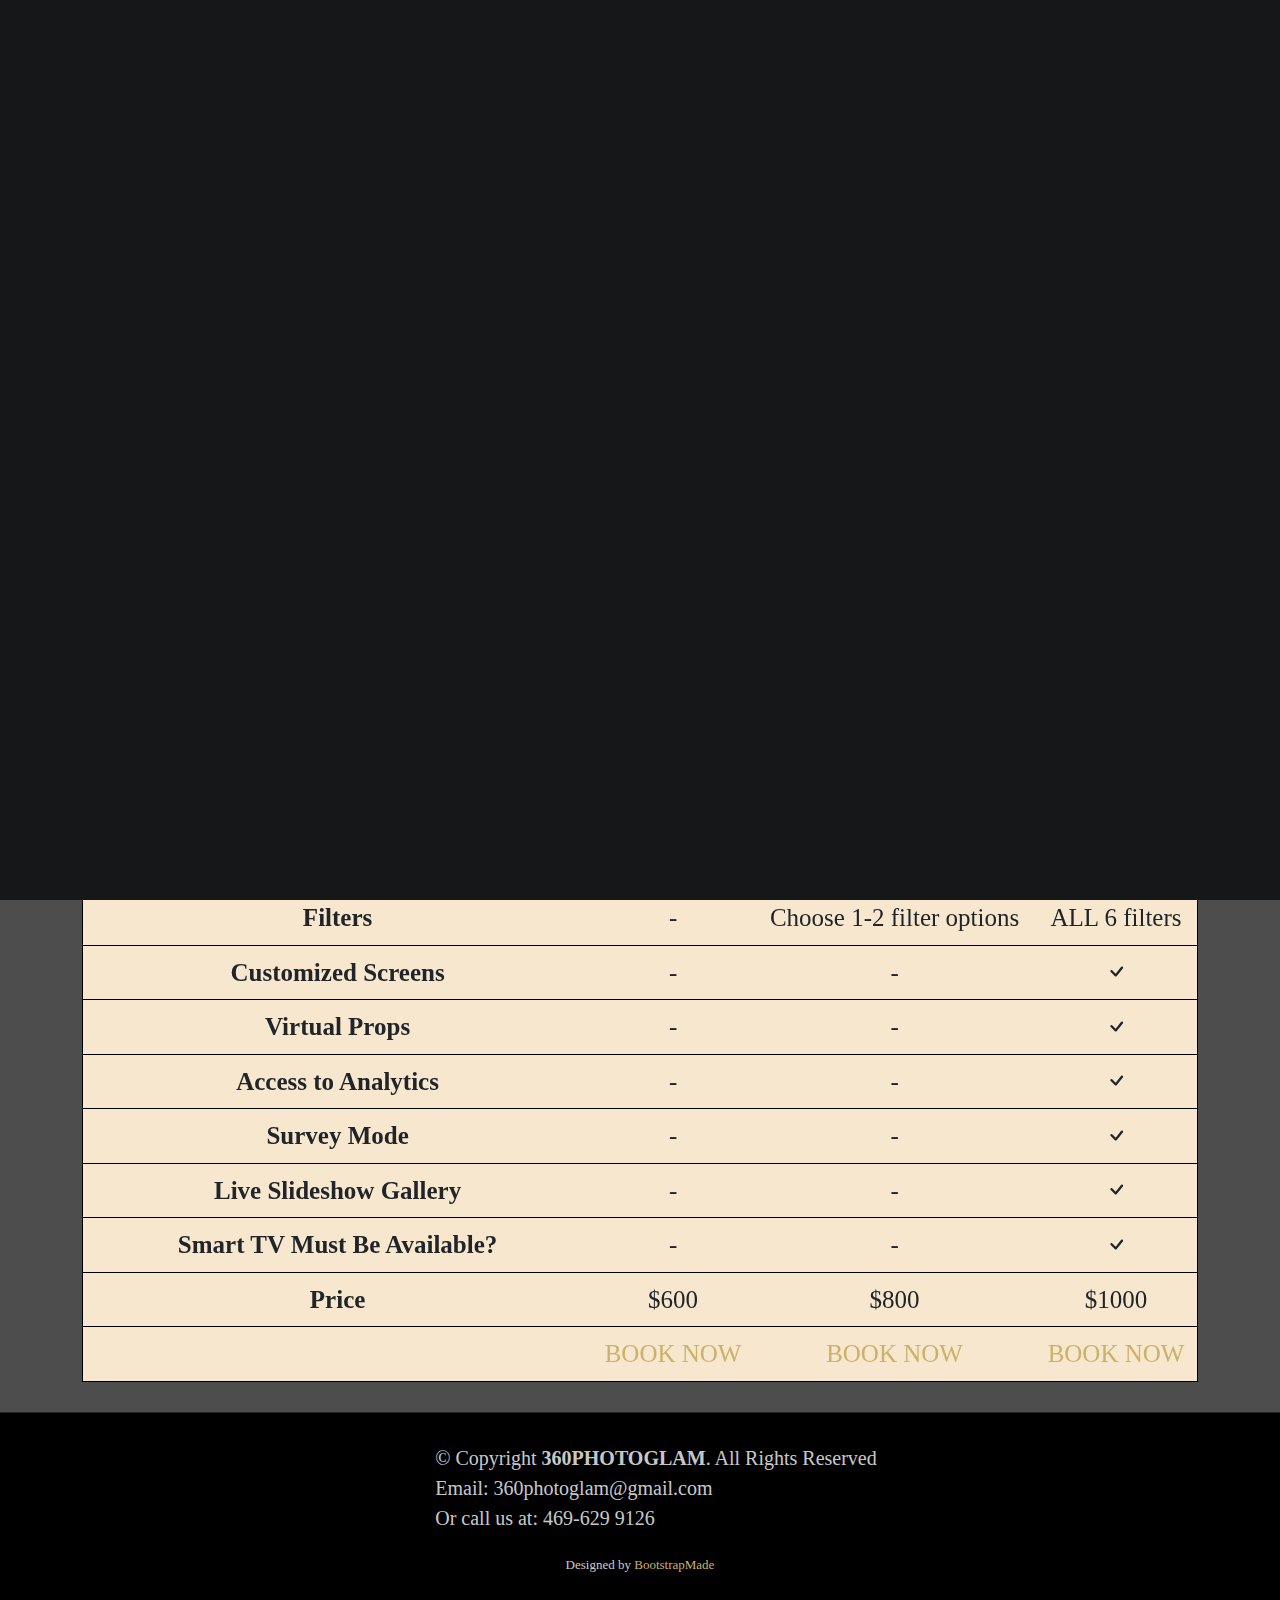
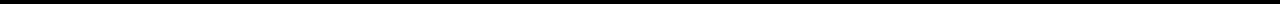
<file: packages.html>
<!DOCTYPE html>
<html lang="en">

<head>
  <meta charset="utf-8">
  <meta content="width=device-width, initial-scale=1.0" name="viewport">

  <title>PhotoFolio Bootstrap Template - Services</title>
  <meta content="" name="description">
  <meta content="" name="keywords">

  <!-- Favicons -->
  <link href="assets/img/favicon.png" rel="icon">
  <link href="assets/img/apple-touch-icon.png" rel="apple-touch-icon">

  <!-- Google Fonts -->
  <link rel="preconnect" href="https://fonts.googleapis.com">
  <link rel="preconnect" href="https://fonts.gstatic.com" crossorigin>
  <link href="https://fonts.googleapis.com/css2?family=Open+Sans:ital,wght@0,300;0,400;0,500;0,600;0,700;1,300;1,400;1,600;1,700&family=Inter:ital,wght@0,300;0,400;0,500;0,600;0,700;1,300;1,400;1,500;1,600;1,700&family=Cardo:ital,wght@0,400;0,700;1,400&display=swap" rel="stylesheet">

  <!-- Vendor CSS Files -->
  <link href="assets/vendor/bootstrap/css/bootstrap.min.css" rel="stylesheet">
  <link href="assets/vendor/bootstrap-icons/bootstrap-icons.css" rel="stylesheet">
  <link href="assets/vendor/swiper/swiper-bundle.min.css" rel="stylesheet">
  <link href="assets/vendor/glightbox/css/glightbox.min.css" rel="stylesheet">
  <link href="assets/vendor/aos/aos.css" rel="stylesheet">

  <!-- Template Main CSS File -->
  <link href="assets/css/main.css" rel="stylesheet">

  <!-- =======================================================
  * Template Name: PhotoFolio - v1.1.1
  * Template URL: https://bootstrapmade.com/photofolio-bootstrap-photography-website-template/
  * Author: BootstrapMade.com
  * License: https://bootstrapmade.com/license/
  ======================================================== -->
</head>

<body>

  <!-- ======= Header ======= -->
  <header id="header" class="header d-flex align-items-center fixed-top">
    <div class="container-fluid d-flex align-items-center justify-content-between">

      <a href="index.html" class=" d-flex align-items-center  me-auto me-lg-0">
        <!-- Uncomment the line below if you also wish to use an image logo -->
        <img id="logo" src="assets/img/new-logo.png" alt="">
        <!-- <i class="bi bi-camera"></i>
        <h1>PhotoFolio</h1> -->
      </a>

      <nav id="navbar" class="navbar">
        <ul>
          <li><a href="index.html">Home</a></li>
          <li><a href="feature.html">Features</a></li>
          <li><a href="backdrops.html">Backdrops</a></li>
          <li><a href="packages.html" class="active">Packages</a></li>
          <li><a href="faq.html">FAQs</a></li>
          <li><a href="contact.html">BOOK NOW</a></li>
          
        </ul>
      </nav><!-- .navbar -->

      <div class="header-social-links">
        <!-- <a href="#" class="twitter"><i class="bi bi-twitter"></i></a> -->
        <a href="#" class="facebook"><i class="bi bi-facebook"></i></a>
        <a href="#" class="instagram"><i class="bi bi-instagram"></i></a>
        <a href="#" class="linkedin"><i class="bi bi-linkedin"></i></i></a>
      </div>
      <i class="mobile-nav-toggle mobile-nav-show bi bi-list"></i>
      <i class="mobile-nav-toggle mobile-nav-hide d-none bi bi-x"></i>

    </div>
  </header><!-- End Header -->


  <main id="main" data-aos="fade" data-aos-delay="1500">

    <!-- ======= End Page Header ======= -->
    <div class="page-header d-flex align-items-center" style="margin-bottom: -50px !important;">
      <div class="container position-relative">
        <div class="row d-flex justify-content-center">
          <div class="col-lg-6 text-center">
            <h2 class="page-title">Packages</h2>
            <p class="subtitle">Pricing table</p>
          </div>
        </div>
      </div>
    </div>

    <div class="container">
<!-- 
        <div class="row">
          <div class="col-sm-12 col-md-6 col-lg-4">
            <div class="card">
              <div class="card-header">
                Silver
              </div>
              <div class="card-body">
                <h5 class="card-title">4 hour rental ($100/per hour after)</h5>
                <p class="card-text">Select One Mode (Photo, Video, Boomerang, GIF)</p>
                <p class="card-text">Email sharing only</p>
                <p class="card-text">Live Gallery Only</p>
                <hr>
                <h5 class="card-title">$600</h5>
                <a href="contact.html" class="btn-started">Book Now</a>
              </div>
            </div>
          </div>

          <div class="col-sm-12 col-md-6 col-lg-4">
            <div class="card">
              <div class="card-header">
                Gold
              </div>
              <div class="card-body">
                <h5 class="card-title">4 hour rental ($150/per hour after)</h5>
                <p class="card-text">Custom overlay</p>
                <p class="card-text"> Custom lighting</p>
                <p class="card-text">Custom Live Gallery</p>
                <p class="card-text">Select up to 2 modes (Photo, Video, Boomerang, GIF)</p>
                <p class="card-text">Filters - Choice of 1-2 filter options</p>
                <hr>
                <h5 class="card-title">$800</h5>
                <a href="contact.html" class="btn-started">Book Now</a>
              </div>
            </div>
          </div>

          <div class="col-sm-12 col-md-6 col-lg-4">
            <div class="card">
              <div class="card-header">
                Platinum
              </div>
              <div class="card-body">
                <h5 class="card-title">4 hour rental ($150/per hour after)</h5>
                <p class="card-text">Custom overlay</p>
                <p class="card-text">Custom lighting</p>
                <p class="card-text">Custom Live Gallery</p>
                <p class="card-text">Customized Screens</p>
                <p class="card-text">Virtual Props</p>
                <p class="card-text">All 6 Filters</p>
                <p class="card-text">Select Up to 4 Modes (Photo, Video, Boomerang, GIF)</p>
                <p class="card-text">Access to Analytics</p>
                <p class="card-text">Survey Mode</p>
                <p class="card-text">Live Slide Show Gallery</p>
                <p class="card-text">(smart TV must be available)</p>
                <hr>
                <h5 class="card-title">$1000</h5>
                <a href="contact.html" class="btn-started">Book Now</a>
              </div>
            </div>
          </div>
          

      </div> -->
      <table id="packages-table" class="table" style="background-color: #f7e7ce; border: 1px solid black; text-align: center; font-size: 25px;">
        <thead class="thead-dark">
          <tr style="background-color: #000; color: #CBB26B">
            <th scope="col">Features</th>
            <th scope="col">Silver</th>
            <th scope="col">Gold</th>
            <th scope="col">Platinum</th>
          </tr>
        </thead>
        <tbody>
          <tr>
            <th scope="row">Rental Time</th>
            <td>4 Hours</td>
            <td>4 Hours</td>
            <td>4 Hours</td>
          </tr>
          <tr>
            <th scope="row">Cost Per Additional Hour</th>
            <td>$100 </td>
            <td>$150 </td>
            <td>$200 </td>
          </tr>
          <tr>
            <th scope="row"># of Modes (Photo, video, Boomerang, GIF)</th>
            <td>ONE</td>
            <td>Up to TWO</td>
            <td>Up to FOUR</td>
          </tr>
          <tr>
            <th scope="row">Email Sharing</th>
            <td><i class="bi bi-check"></i></td>
            <td><i class="bi bi-check"></td>
            <td><i class="bi bi-check"></td>
          </tr>
          <tr>
            <th scope="row">Live Gallery</th>
            <td><i class="bi bi-check"></i></td>
            <td>CUSTOM</td>
            <td>CUSTOM</td>
          </tr>
          <tr>
            <th scope="row">Custom Overlay</th>
            <td>-</td>
            <td><i class="bi bi-check"></i></td>
            <td><i class="bi bi-check"></i></td>
          </tr>
          <tr>
            <th scope="row">Custom Lighting</th>
            <td>-</td>
            <td><i class="bi bi-check"></i></td>
            <td><i class="bi bi-check"></i></td>
          </tr>
          <tr>
            <th scope="row">Custom Live Gallery</th>
            <td>-</td>
            <td><i class="bi bi-check"></i></td>
            <td><i class="bi bi-check"></i></td>
          </tr>
          <tr>
            <th scope="row">Filters</th>
            <td>-</td>
            <td>Choose 1-2 filter options</td>
            <td>ALL 6 filters</td>
          </tr>
          <tr>
            <th scope="row">Customized Screens</th>
            <td>-</td>
            <td>-</td>
            <td><i class="bi bi-check"></i></td>
          </tr>
          <tr>
            <th scope="row">Virtual Props</th>
            <td>-</td>
            <td>-</td>
            <td><i class="bi bi-check"></i></td>
          </tr>
          <tr>
            <th scope="row">Access to Analytics</th>
            <td>-</td>
            <td>-</td>
            <td><i class="bi bi-check"></i></td>
          </tr>
          <tr>
            <th scope="row">Survey Mode</th>
            <td>-</td>
            <td>-</td>
            <td><i class="bi bi-check"></i></td>
          </tr>
          <tr>
            <th scope="row">Live Slideshow Gallery</th>
            <td>-</td>
            <td>-</td>
            <td><i class="bi bi-check"></i></td>
          </tr>
          <tr>
            <th scope="row">Smart TV Must Be Available?</th>
            <td>-</td>
            <td>-</td>
            <td><i class="bi bi-check"></i></td>
          </tr>
          <tr>
            <th scope="row">Price</th>
            <td>$600</td>
            <td>$800</td>
            <td>$1000</td>
          </tr>
          <tr>
            <th scope="row"></th>
            <td><a href="contact.html">BOOK NOW</a></td>
            <td><a href="contact.html">BOOK NOW</a></td>
            <td><a href="contact.html">BOOK NOW</a></td>
          </tr>
        </tbody>
      </table>
    </div>



  </main><!-- End #main -->

  <!-- ======= Footer ======= -->
  <footer id="footer" class="footer">
    <div class="container">
      <div class="copyright">
        
        <ul class="adress-footer">
          <li> &copy; Copyright <strong><span>360PHOTOGLAM</span></strong>. All Rights Reserved</li>
          <li>Email:  360photoglam@gmail.com</li>
          <li>Or call us at:  469-629 9126</li>
        </ul>
      </div>
      <div class="credits">
        <!-- All the links in the footer should remain intact. -->
        <!-- You can delete the links only if you purchased the pro version. -->
        <!-- Licensing information: https://bootstrapmade.com/license/ -->
        <!-- Purchase the pro version with working PHP/AJAX contact form: https://bootstrapmade.com/photofolio-bootstrap-photography-website-template/ -->
        Designed by <a href="https://bootstrapmade.com/">BootstrapMade</a>
      </div>
    </div>
  </footer><!-- End Footer -->

  <a href="#" class="scroll-top d-flex align-items-center justify-content-center"><i class="bi bi-arrow-up-short"></i></a>

  <div id="preloader">
    <div class="line"></div>
  </div>

  <!-- Vendor JS Files -->
  <script src="assets/vendor/bootstrap/js/bootstrap.bundle.min.js"></script>
  <script src="assets/vendor/swiper/swiper-bundle.min.js"></script>
  <script src="assets/vendor/glightbox/js/glightbox.min.js"></script>
  <script src="assets/vendor/aos/aos.js"></script>
  <script src="assets/vendor/php-email-form/validate.js"></script>

  <!-- Template Main JS File -->
  <script src="assets/js/main.js"></script>

</body>

</html>
</file>
<file: assets/css/main.css>
/**
* Template Name: PhotoFolio - v1.1.1
* Template URL: https://bootstrapmade.com/photofolio-bootstrap-photography-website-template/
* Author: BootstrapMade.com
* License: https://bootstrapmade.com/license/
*/

/*--------------------------------------------------------------
# Set main reusable colors and fonts using CSS variables
# Learn more about CSS variables at https://developer.mozilla.org/en-US/docs/Web/CSS/Using_CSS_custom_properties
--------------------------------------------------------------*/
/* Fonts */
:root {
  --font-default: "Open Sans", system-ui, -apple-system, "Segoe UI", Roboto, "Helvetica Neue", Arial, "Noto Sans", "Liberation Sans", sans-serif, "Apple Color Emoji", "Segoe UI Emoji", "Segoe UI Symbol", "Noto Color Emoji";
  --font-primary: 'EB Garamond', serif;
  --font-secondary: 'EB Garamond', serif;
}

/* Colors */
:root {
  --color-default: #fafafa;
  --color-primary: #CBB26B;
  --color-secondary: #161718;
}

/* Smooth scroll behavior */
:root {
  scroll-behavior: smooth;
}

/*--------------------------------------------------------------
# General
--------------------------------------------------------------*/
body {
  /* font-family: var(--font-default); */
  font-family: 'EB Garamond', serif;
  color: var(--color-default);
  background-color: #4d4d4d;
}

a {
  color: var(--color-primary);
  text-decoration: none;
}

a:hover {
  color: #CBB26B;
  text-decoration: none;
}

h1,
h2,
h3,
h4,
h5,
h6 {
  font-family: var(--font-primary);
}

/*--------------------------------------------------------------
# Sections & Section Header
--------------------------------------------------------------*/
.section-header {
  padding-bottom: 40px;
}

.section-header h2 {
  font-size: 14px;
  font-weight: 500;
  padding: 0;
  line-height: 1px;
  margin: 0 0 5px 0;
  letter-spacing: 2px;
  text-transform: uppercase;
  color: rgba(255, 255, 255, 0.6);
  font-family: var(--font-primary);
}

.section-header h2::after {
  content: "";
  width: 120px;
  height: 1px;
  display: inline-block;
  background: #CBB26B;
  margin: 4px 10px;
}

.section-header p {
  margin: 0;
  margin: 0;
  font-size: 36px;
  font-weight: 700;
  font-family: var(--font-secondary);
  color: #fff;
}

/*--------------------------------------------------------------
# Page Header
--------------------------------------------------------------*/
.page-header {
  padding: 120px 0 60px 0;
  min-height: 30vh;
  position: relative;
}

.page-header h2 {
  font-size: 56px;
  font-weight: 500;
  color: #fff;
  font-family: var(--font-secondary);
}

.page-header p {
  color: rgba(255, 255, 255, 0.8);
}

.page-header .cta-btn {
  font-family: var(--font-primary);
  font-weight: 400;
  font-size: 14px;
  display: inline-block;
  padding: 12px 40px;
  border-radius: 4px;
  letter-spacing: 1px;
  text-transform: uppercase;
  transition: 0.3s;
  color: #fff;
  background: var(--color-primary);
}

.page-header .cta-btn:hover {
  background: #f4b507;
}

/*--------------------------------------------------------------
# Scroll top button
--------------------------------------------------------------*/
.scroll-top {
  position: fixed;
  visibility: hidden;
  opacity: 0;
  right: 15px;
  bottom: -15px;
  z-index: 99999;
  background: var(--color-primary);
  width: 44px;
  height: 44px;
  border-radius: 50px;
  transition: all 0.4s;
}

.scroll-top i {
  font-size: 24px;
  color: #fff;
  line-height: 0;
}

.scroll-top:hover {
  background: #CBB26B;;
  color: #fff;
}

.scroll-top.active {
  visibility: visible;
  opacity: 1;
  bottom: 15px;
}

/*--------------------------------------------------------------
# Preloader
--------------------------------------------------------------*/
#preloader {
  display: flex;
  position: fixed;
  inset: 0;
  width: 100%;
  height: 100vh;
  z-index: 99999;
}

#preloader:before,
#preloader:after {
  content: "";
  background-color: var(--color-secondary);
  position: absolute;
  inset: 0;
  width: 50%;
  height: 100%;
  transition: all 0.3s ease 0s;
  z-index: -1;
}

#preloader:after {
  left: auto;
  right: 0;
}

#preloader .line {
  position: relative;
  overflow: hidden;
  margin: auto;
  width: 1px;
  height: 280px;
  transition: all 0.8s ease 0s;
}

#preloader .line:before {
  content: "";
  position: absolute;
  background-color: #fff;
  left: 0;
  top: 50%;
  width: 1px;
  height: 0%;
  transform: translateY(-50%);
  -webkit-animation: lineincrease 1000ms ease-in-out 0s forwards;
  animation: lineincrease 1000ms ease-in-out 0s forwards;
}

#preloader .line:after {
  content: "";
  position: absolute;
  background-color: #999;
  left: 0;
  top: 0;
  width: 1px;
  height: 100%;
  transform: translateY(-100%);
  -webkit-animation: linemove 1200ms linear 0s infinite;
  animation: linemove 1200ms linear 0s infinite;
  -webkit-animation-delay: 2000ms;
  animation-delay: 2000ms;
}

#preloader.loaded .line {
  opacity: 0;
  height: 100% !important;
}

#preloader.loaded .line:after {
  opacity: 0;
}

#preloader.loaded:before,
#preloader.loaded:after {
  -webkit-animation: preloaderfinish 300ms ease-in-out 500ms forwards;
  animation: preloaderfinish 300ms ease-in-out 500ms forwards;
}

@-webkit-keyframes lineincrease {
  0% {
    height: 0%;
  }

  100% {
    height: 100%;
  }
}

@keyframes lineincrease {
  0% {
    height: 0%;
  }

  100% {
    height: 100%;
  }
}

@-webkit-keyframes linemove {
  0% {
    transform: translateY(200%);
  }

  100% {
    transform: translateY(-100%);
  }
}

@keyframes linemove {
  0% {
    transform: translateY(200%);
  }

  100% {
    transform: translateY(-100%);
  }
}

@-webkit-keyframes preloaderfinish {
  0% {
    width: 5 0%;
  }

  100% {
    width: 0%;
  }
}

@keyframes preloaderfinish {
  0% {
    width: 5 0%;
  }

  100% {
    width: 0%;
  }
}

/*--------------------------------------------------------------
# Header
--------------------------------------------------------------*/
.header {
  transition: all 0.5s;
  z-index: 997;
  padding: 0;
  background-color: #000;
}

.header .logo {
  transition: 0.3s;
}

.header .logo img {
  max-height: 40px;
  margin-right: 8px;
}

.header .logo h1 {
  font-size: 32px;
  margin: 0;
  font-weight: 400;
  color: #fff;
  font-family: var(--font-secondary);
}

.header .logo i {
  font-size: 32px;
  margin-right: 8px;
  line-height: 0;
}

@media (max-width: 575px) {
  .header .logo h1 {
    font-size: 26px;
  }

  .header .logo i {
    font-size: 24px;
  }
}

.header .header-social-links {
  padding-right: 15px;
}

.header .header-social-links a {
  color: rgba(255, 255, 255, 0.5);
  padding-left: 15px;
  display: inline-block;
  line-height: 0px;
  transition: 0.3s;
  font-size: 22px;
}

.header .header-social-links a:hover {
  color: #fff;
}

@media (max-width: 575px) {
  .header .header-social-links a {
    padding-left: 5px;
  }
}

/*--------------------------------------------------------------
# Desktop Navigation
--------------------------------------------------------------*/
@media (min-width: 1280px) {
  .navbar {
    padding: 0;
  }

  .navbar ul {
    margin: 0;
    padding: 0;
    display: flex;
    list-style: none;
    align-items: center;
  }

  .navbar li {
    position: relative;
  }

  .navbar a,
  .navbar a:focus {
    display: flex;
    align-items: center;
    justify-content: space-between;
    padding: 10px 0 10px 30px;
    font-family: var(--font-primary);
    text-transform: uppercase;
    letter-spacing: 1px;
    font-size: 20px;
    font-weight: 400;
    color: rgba(255, 255, 255, 0.5);
    white-space: nowrap;
    transition: 0.3s;
  }

  .navbar a i,
  .navbar a:focus i {
    font-size: 20px;
    line-height: 0;
    margin-left: 5px;
  }

  .navbar a:hover,
  .navbar .active,
  .navbar .active:focus,
  .navbar li:hover>a {
    color: #fff;
  }

  .navbar .dropdown ul {
    display: block;
    position: absolute;
    left: 14px;
    top: calc(100% + 30px);
    margin: 0;
    padding: 10px 0;
    z-index: 99;
    opacity: 0;
    visibility: hidden;
    background: var(--color-secondary);
    transition: 0.3s;
    border-radius: 4px;
  }

  .navbar .dropdown ul li {
    min-width: 200px;
  }

  .navbar .dropdown ul a {
    padding: 10px 20px;
    font-size: 15px;
    text-transform: none;
    font-weight: 400;
  }

  .navbar .dropdown ul a i {
    font-size: 12px;
  }

  .navbar .dropdown ul a:hover,
  .navbar .dropdown ul .active:hover,
  .navbar .dropdown ul li:hover>a {
    color: #fff;
  }

  .navbar .dropdown:hover>ul {
    opacity: 1;
    top: 100%;
    visibility: visible;
  }

  .navbar .dropdown .dropdown ul {
    top: 0;
    left: calc(100% - 30px);
    visibility: hidden;
  }

  .navbar .dropdown .dropdown:hover>ul {
    opacity: 1;
    top: 0;
    left: 100%;
    visibility: visible;
  }
}

@media (min-width: 1280px) and (max-width: 1366px) {
  .navbar .dropdown .dropdown ul {
    left: -90%;
  }

  .navbar .dropdown .dropdown:hover>ul {
    left: -100%;
  }
}

@media (min-width: 1280px) {

  .mobile-nav-show,
  .mobile-nav-hide {
    display: none;
  }
}

/*--------------------------------------------------------------
# Mobile Navigation
--------------------------------------------------------------*/
@media (max-width: 1279px) {
  .navbar {
    position: fixed;
    top: 0;
    right: -100%;
    width: 100%;
    max-width: 400px;
    bottom: 0;
    transition: 0.3s;
    z-index: 9997;
  }

  .navbar ul {
    position: absolute;
    inset: 0;
    padding: 50px 0 10px 0;
    margin: 0;
    background: rgba(0, 0, 0, 0.9);
    overflow-y: auto;
    transition: 0.3s;
    z-index: 9998;
  }

  .navbar a,
  .navbar a:focus {
    display: flex;
    align-items: center;
    justify-content: space-between;
    padding: 10px 20px;
    font-family: var(--font-primary);
    font-size: 20px !important;
    text-transform: uppercase;
    font-weight: 400;
    color: rgba(255, 255, 255, 0.5);
    letter-spacing: 1px;
    white-space: nowrap;
    transition: 0.3s;
  }

  .navbar a i,
  .navbar a:focus i {
    font-size: 12px;
    line-height: 0;
    margin-left: 5px;
  }

  .navbar a:hover,
  .navbar .active,
  .navbar .active:focus,
  .navbar li:hover>a {
    color: #fff;
  }

  .navbar .dropdown ul,
  .navbar .dropdown .dropdown ul {
    position: static;
    display: none;
    padding: 10px 0;
    margin: 10px 20px;
    transition: all 0.5s ease-in-out;
    border: 1px solid black;
  }

  .navbar .dropdown>.dropdown-active,
  .navbar .dropdown .dropdown>.dropdown-active {
    display: block;
  }

  .mobile-nav-show {
    color: #fff;
    font-size: 28px;
    cursor: pointer;
    line-height: 0;
    transition: 0.5s;
    z-index: 9999;
    margin: 0 10px 0 10px;
  }

  .mobile-nav-hide {
    color: #fff;
    font-size: 32px;
    cursor: pointer;
    line-height: 0;
    transition: 0.5s;
    position: fixed;
    right: 20px;
    top: 20px;
    z-index: 9999;
  }

  .mobile-nav-active {
    overflow: hidden;
  }

  .mobile-nav-active .navbar {
    right: 0;
  }

  .mobile-nav-active .navbar:before {
    content: "";
    position: fixed;
    inset: 0;
    background: rgba(22, 23, 24, 0.8);
    z-index: 9996;
  }
}

/*--------------------------------------------------------------
# About Section
--------------------------------------------------------------*/
.about .content h2 {
  font-weight: 700;
  font-size: 24px;
  color: var(--color-primary);
}

.about .content ul {
  list-style: none;
  padding: 0;
}

.about .content ul li {
  margin-bottom: 20px;
  display: flex;
  align-items: center;
}

.about .content ul strong {
  margin-right: 10px;
}

.about .content ul i {
  font-size: 16px;
  margin-right: 5px;
  color: var(--color-primary);
  line-height: 0;
}

/*--------------------------------------------------------------
# Testimonials Section
--------------------------------------------------------------*/
.testimonials {
  margin-top: 80px;
}

.testimonials .testimonial-item {
  box-sizing: content-box;
  padding: 30px;
  margin: 40px 30px;
  background: var(--color-secondary);
  min-height: 320px;
  display: flex;
  flex-direction: column;
  text-align: center;
  transition: 0.3s;
}

.testimonials .testimonial-item .stars {
  margin-bottom: 15px;
}

.testimonials .testimonial-item .stars i {
  color: #ffc107;
  margin: 0 1px;
}

.testimonials .testimonial-item .testimonial-img {
  width: 90px;
  border-radius: 50%;
  border: 5px solid #474a4d;
  margin: 0 auto;
}

.testimonials .testimonial-item h3 {
  font-size: 18px;
  font-weight: bold;
  margin: 10px 0 5px 0;
  color: #fff;
}

.testimonials .testimonial-item h4 {
  font-size: 14px;
  color: rgba(255, 255, 255, 0.5);
  margin: 0;
}

.testimonials .testimonial-item p {
  font-style: italic;
  margin: 0 auto 15px auto;
}

.testimonials .swiper-pagination {
  margin-top: 20px;
  position: relative;
}

.testimonials .swiper-pagination .swiper-pagination-bullet {
  width: 12px;
  height: 12px;
  background-color: rgba(255, 255, 255, 0.2);
  opacity: 1;
}

.testimonials .swiper-pagination .swiper-pagination-bullet-active {
  background-color: rgba(255, 255, 255, 0.5);
}

.testimonials .swiper-slide {
  opacity: 0.3;
}

@media (max-width: 1199px) {
  .testimonials .swiper-slide-active {
    opacity: 1;
  }

  .testimonials .swiper-pagination {
    margin-top: 0;
  }

  .testimonials .testimonial-item {
    margin: 40px 20px;
  }
}

@media (min-width: 1200px) {
  .testimonials .swiper-slide-next {
    opacity: 1;
    transform: scale(1.12);
  }
}

/*--------------------------------------------------------------
# Pricing Section
--------------------------------------------------------------*/
.gallery {
  margin-top: 40px;
}

.gallery .gallery-item {
  position: relative;
  overflow: hidden;
  border-radius: 10px;
  background-color: #CBB26B;
  padding: 5px;
}

.gallery .gallery-item img {
  transition: 0.3s;
  border-radius: 10px;
}

.gallery .gallery-links {
  position: absolute;
  inset: 0;
  opacity: 0;
  transition: all ease-in-out 0.3s;
  background: rgba(0, 0, 0, 0.6);
  z-index: 3;
}

.gallery .gallery-links .preview-link,
.gallery .gallery-links .details-link {
  font-size: 20px;
  color: rgba(255, 255, 255, 0.5);
  transition: 0.3s;
  line-height: 1.2;
  margin: 30px 8px 0 8px;
}

.gallery .gallery-links .preview-link:hover,
.gallery .gallery-links .details-link:hover {
  color: #fff;
}

.gallery .gallery-links .details-link {
  font-size: 30px;
  line-height: 0;
}

.gallery .gallery-item:hover .gallery-links {
  opacity: 1;
}

.gallery .gallery-item:hover .preview-link,
.gallery .gallery-item:hover .details-link {
  margin-top: 0;
}

.gallery .gallery-item:hover img {
  transform: scale(1.1);
}

.glightbox-clean .gslide-description {
  background: #222425;
}

.glightbox-clean .gslide-title {
  color: rgba(255, 255, 255, 0.8);
  margin: 0;
}

/*--------------------------------------------------------------
# Gallery Single Section
--------------------------------------------------------------*/
.gallery-single .portfolio-details-slider img {
  width: 100%;
}

.gallery-single .portfolio-details-slider .swiper-pagination .swiper-pagination-bullet {
  width: 12px;
  height: 12px;
  background-color: rgba(255, 255, 255, 0.7);
  opacity: 1;
}

.gallery-single .portfolio-details-slider .swiper-pagination .swiper-pagination-bullet-active {
  background-color: var(--color-primary);
}

.gallery-single .swiper-button-prev,
.gallery-single .swiper-button-next {
  width: 48px;
  height: 48px;
}

.gallery-single .swiper-button-prev:after,
.gallery-single .swiper-button-next:after {
  color: rgba(255, 255, 255, 0.8);
  background-color: rgba(0, 0, 0, 0.2);
  font-size: 24px;
  border-radius: 50%;
  width: 48px;
  height: 48px;
  display: flex;
  align-items: center;
  justify-content: center;
  transition: 0.3s;
}

.gallery-single .swiper-button-prev:hover:after,
.gallery-single .swiper-button-next:hover:after {
  background-color: rgba(0, 0, 0, 0.6);
}

@media (max-width: 575px) {

  .gallery-single .swiper-button-prev,
  .gallery-single .swiper-button-next {
    display: none;
  }
}

.gallery-single .portfolio-info h3 {
  font-size: 22px;
  font-weight: 700;
  margin-bottom: 20px;
  padding-bottom: 20px;
  position: relative;
  font-family: var(--font-secondary);
}

.gallery-single .portfolio-info h3:after {
  content: "";
  position: absolute;
  display: block;
  width: 50px;
  height: 3px;
  background: var(--color-primary);
  left: 0;
  bottom: 0;
}

.gallery-single .portfolio-info ul {
  list-style: none;
  padding: 0;
  font-size: 15px;
}

.gallery-single .portfolio-info ul li {
  display: flex;
  flex-direction: column;
  padding-bottom: 15px;
}

.gallery-single .portfolio-info ul strong {
  text-transform: uppercase;
  font-weight: 400;
  color: #6b7075;
  font-size: 14px;
}

.gallery-single .portfolio-info .btn-visit {
  padding: 8px 40px;
  background: var(--color-primary);
  color: #fff;
  border-radius: 50px;
  transition: 0.3s;
}

.gallery-single .portfolio-info .btn-visit:hover {
  background: #2cbc85;
}

.gallery-single .portfolio-description h2 {
  font-size: 26px;
  font-weight: 700;
  margin-bottom: 20px;
  color: #fff;
  font-family: var(--font-secondary);
}

.gallery-single .portfolio-description p {
  padding: 0;
}

.gallery-single .portfolio-description .testimonial-item {
  padding: 30px 30px 0 30px;
  position: relative;
  background: var(--color-secondary);
  height: 100%;
  margin-bottom: 50px;
}

.gallery-single .portfolio-description .testimonial-item .testimonial-img {
  width: 90px;
  border-radius: 50px;
  border: 6px solid #2e3133;
  float: left;
  margin: 0 10px 0 0;
}

.gallery-single .portfolio-description .testimonial-item h3 {
  font-size: 18px;
  font-weight: bold;
  margin: 15px 0 5px 0;
  padding-top: 20px;
}

.gallery-single .portfolio-description .testimonial-item h4 {
  font-size: 14px;
  color: rgba(255, 255, 255, 0.6);
  margin: 0;
}

.gallery-single .portfolio-description .testimonial-item .quote-icon-left,
.gallery-single .portfolio-description .testimonial-item .quote-icon-right {
  color: #5bd9a9;
  font-size: 26px;
  line-height: 0;
}

.gallery-single .portfolio-description .testimonial-item .quote-icon-left {
  display: inline-block;
  left: -5px;
  position: relative;
}

.gallery-single .portfolio-description .testimonial-item .quote-icon-right {
  display: inline-block;
  right: -5px;
  position: relative;
  top: 10px;
  transform: scale(-1, -1);
}

.gallery-single .portfolio-description .testimonial-item p {
  font-style: italic;
  margin: 0 0 15px 0 0 0;
  padding: 0;
}

/*--------------------------------------------------------------
# Services Section
--------------------------------------------------------------*/
.services .service-item {
  padding: 50px 30px;
  transition: all ease-in-out 0.4s;
  background: var(--color-secondary);
  height: 100%;
  overflow: hidden;
  z-index: 1;
}

.services .service-item:before {
  content: "";
  position: absolute;
  background: #1d1f20;
  top: -200px;
  transition: all 0.3s;
  z-index: -1;
}

.services .service-item i {
  background: var(--color-primary);
  color: #fff;
  font-size: 24px;
  transition: 0.3s;
  display: flex;
  align-items: center;
  justify-content: center;
  width: 56px;
  height: 56px;
  border-radius: 50%;
}

.services .service-item h4 {
  font-weight: 600;
  margin: 15px 0 0 0;
  transition: 0.3s;
  font-size: 20px;
}

.services .service-item h4 a {
  color: #fff;
}

.services .service-item p {
  line-height: 24px;
  font-size: 14px;
  margin: 15px 0 0 0;
}

.services .service-item:hover:before {
  background: var(--color-primary);
  right: 0;
  top: 0;
  width: 100%;
  height: 100%;
  border-radius: 0px;
}

.services .service-item:hover h4 a,
.services .service-item:hover p {
  color: #fff;
}

.services .service-item:hover i {
  background: #fff;
  color: var(--color-primary);
}

/*--------------------------------------------------------------
# Pricing Section
--------------------------------------------------------------*/
.pricing {
  margin-top: 80px;
}

.pricing .pricing-item {
  border-bottom: 1px dashed #474a4d;
  width: 100%;
  height: 100%;
  padding: 0 0 15px 0;
}

.pricing .pricing-item h3 {
  margin: 0;
  font-size: 18px;
  font-weight: 500;
  color: rgba(255, 255, 255, 0.6);
}

.pricing .pricing-item h4 {
  margin: 0;
  font-size: 16px;
}

/*--------------------------------------------------------------
# Contact Section
--------------------------------------------------------------*/
.contact .info-item+.info-item {
  margin-top: 40px;
}

.contact .info-item i {
  font-size: 20px;
  color: var(--color-primary);
  float: left;
  width: 44px;
  height: 44px;
  background: #222425;
  display: flex;
  justify-content: center;
  align-items: center;
  border-radius: 50px;
  transition: all 0.3s ease-in-out;
  margin-right: 15px;
}

.contact .info-item h4 {
  padding: 0;
  font-size: 20px;
  font-weight: 600;
  margin-bottom: 5px;
  color: rgba(255, 255, 255, 0.5);
}

.contact .info-item p {
  padding: 0;
  margin-bottom: 0;
  font-size: 14px;
  color: #fff;
}

.contact .info-item:hover i {
  background: var(--color-primary);
  color: #fff;
}

.contact .php-email-form {
  width: 100%;
}

.contact .php-email-form .form-group {
  padding-bottom: 8px;
}

.contact .php-email-form .error-message {
  display: none;
  color: #fff;
  background: #df1529;
  text-align: left;
  padding: 15px;
  font-weight: 600;
}

.contact .php-email-form .error-message br+br {
  margin-top: 25px;
}

.contact .php-email-form .sent-message {
  display: none;
  color: #fff;
  background: var(--color-primary);
  text-align: center;
  padding: 15px;
  font-weight: 600;
}

.contact .php-email-form .loading {
  display: none;
  background: var(--color-secondary);
  text-align: center;
  padding: 15px;
  color: rgba(255, 255, 255, 0.6);
}

.contact .php-email-form .loading:before {
  content: "";
  display: inline-block;
  border-radius: 50%;
  width: 24px;
  height: 24px;
  margin: 0 10px -6px 0;
  border: 3px solid var(--color-primary);
  border-top-color: var(--color-secondary);
  -webkit-animation: animate-loading 1s linear infinite;
  animation: animate-loading 1s linear infinite;
}

.contact .php-email-form input,
.contact .php-email-form textarea,
.contact .php-email-form select {
  border-radius: 4px;
  box-shadow: none;
  font-size: 14px;
  background-color: var(--color-secondary);
  border: 1px solid #2e3133;
  color: #fff;
}

.contact .php-email-form input,
.contact .php-email-form select {
  height: 44px;
}

.contact .php-email-form textarea {
  padding: 10px 12px;
}

.contact .php-email-form button[type=submit] {
  background: var(--color-primary);
  border: 0;
  padding: 10px 35px;
  color: #fff;
  transition: 0.4s;
  border-radius: 4px;
}

.contact .php-email-form button[type=submit]:hover {
  background: rgba(39, 167, 118, 0.8);
}

@-webkit-keyframes animate-loading {
  0% {
    transform: rotate(0deg);
  }

  100% {
    transform: rotate(360deg);
  }
}

@keyframes animate-loading {
  0% {
    transform: rotate(0deg);
  }

  100% {
    transform: rotate(360deg);
  }
}

/*--------------------------------------------------------------
# Hero Section
--------------------------------------------------------------*/
.hero {
  width: 100%;
  min-height: 70vh;
  background: rgb(91, 60, 60);
  background-size: cover;
  background-position: 0 150px;
  position: relative;
  padding: 340px 0 200px 0;
  background-image: url("../img/gallery/cuac-new-1.jpg");
}

.hero h2 {
  margin: 0 0 10px 0;
  font-size: 38px;
  font-weight: 700;
  color: #fff;
  font-family: var(--font-secondary);
}

.hero h2 span {
  position: relative;
  z-index: 1;
  padding: 0 5px;
  display: inline-block;
}

.hero h2 span:before {
  content: "";
  position: absolute;
  height: 50%;
  bottom: 0;
  left: 0;
  right: 0;
  background: var(--color-primary);
  z-index: -1;
}

.hero p {
  color: rgba(255, 255, 255, 0.6);
  margin-bottom: 30px;
  font-size: 18px;
}

.hero .btn-get-started,
.btn-started {
  font-family: var(--font-primary);
  font-weight: 400;
  font-size: 18px;
  display: inline-block;
  padding: 12px 60px;
  border-radius: 4px;
  letter-spacing: 1px;
  text-transform: uppercase;
  transition: 0.3s;
  color: #fff;
  background: var(--color-primary);
}

.hero .btn-get-started:hover {
  background: #e9ae0e;
}

@media (max-width: 768px) {
  .hero {
    background-position: center;
  }
  .hero h2 {
    font-size: 32px;
  }
  #logo {
    width: 180px !important;
    /* display: none; */
  }
}

/*--------------------------------------------------------------
# Footer
--------------------------------------------------------------*/
.footer {
  margin-top: 30px;
  padding: 30px 0;
  font-size: 14px;
  border-top: 1px solid rgba(255, 255, 255, 0.15);
  background-color: #000;
}

.footer .copyright {
  /* text-align: center; */
  display: flex;
  justify-content: center; 
  /* align-items: center; */
  color: rgba(255, 255, 255, 0.8);
}

.footer .credits {
  padding-top: 6px;
  text-align: center;
  font-size: 13px;
  color: rgba(255, 255, 255, 0.8);
}

.footer .credits a {
  color: var(--color-primary);
}

#logo {
  width: 450px;
  /* height: 200px; */
  /* object-fit: contain; */
}

.page-title {
  margin-top: 30px;
}

.images-feature {
  height: 400px;
  width: 400px;
  border-radius: 5px;
}

.images-feature img {
  object-fit: cover;
  width: 100%;
  height: 100%;
  border-radius: 5px;
}

.faq-title {
  font-size: 25px !important;
  margin-top: 15px;
}

.backdrops_header {
text-align: center;
font-size: 40px;
font-weight: bold;
}

.gy-4 {
  margin-bottom: 20px;
}

.faq-title {
  font-size: 25px !important;
  margin-top: 15px;
}
.card-body h5,
.card-body p,
.card-header {
  color: black !important;
}

.card-header {
  font-weight: bold;
  font-size: 25px;
  text-align: center;
}

.card {
  text-align: center;
  margin: 10px 0 10px 0;
}

.header {
  background-color:#000;
}
.myhero {
  padding: 25px;
  /* background-color: #4d4d4d; */
  width: 90%;
  margin: auto;
  border-radius: 10px;
  opacity: 0.95;
}

.btn-started:hover {
  color: #fff;
  background-color: #eaaf0e;
}

#main {
  padding-top: 120px;
}

.subtitle {
  font-size: 1.2rem !important;
  color: #fff !important;
  font-weight: bold;
}

.mycaption {
  margin-top: 13px;
  text-align: center;
  color: #000;;
}

.call-to-action {
  font-family: var(--font-primary);
  font-weight: 400;
  font-size: 18px;
  display: inline-block;
  padding: 12px 60px;
  border-radius: 4px;
  letter-spacing: 1px;
  text-transform: uppercase;
  transition: 0.3s;
  color: #fff;
  background: var(--color-primary);
  margin: 15px;
}

.feature {
  color: var(--color-primary);
}
.adress-footer {
  list-style: none;
  font-size: 20px;
}

.images-feature h1 {
  font-size: 15px;
}

.images-feature p {
  font-size: 10px !important;
}

.feature-subtitle {
  font-size: 22px !important;
  font-weight: normal;
  width: 400px;
  margin: auto;
  text-align: center;
}

.feature-heading {
  text-align: center;
  margin: 0 0 -10px 0;
}


@media (max-width: 768px) {
  .page-header h2 {
    font-size: 36px;
  }
  .hero {
    padding: 140px 0 0px 0;
  }
  .hero .btn-get-started {
    padding: 10px 15px;
  }
 .call-to-action {
  padding: 10px 5px;
 }
 .page-header {
   padding: 10px;
 }
 .footer .copyright {
   flex-direction: column;
 }
 #packages-table {
  font-size: 10px !important;
}
}

#warning {
  color: red;
  text-align: center;
  display: none;
}
</file>
